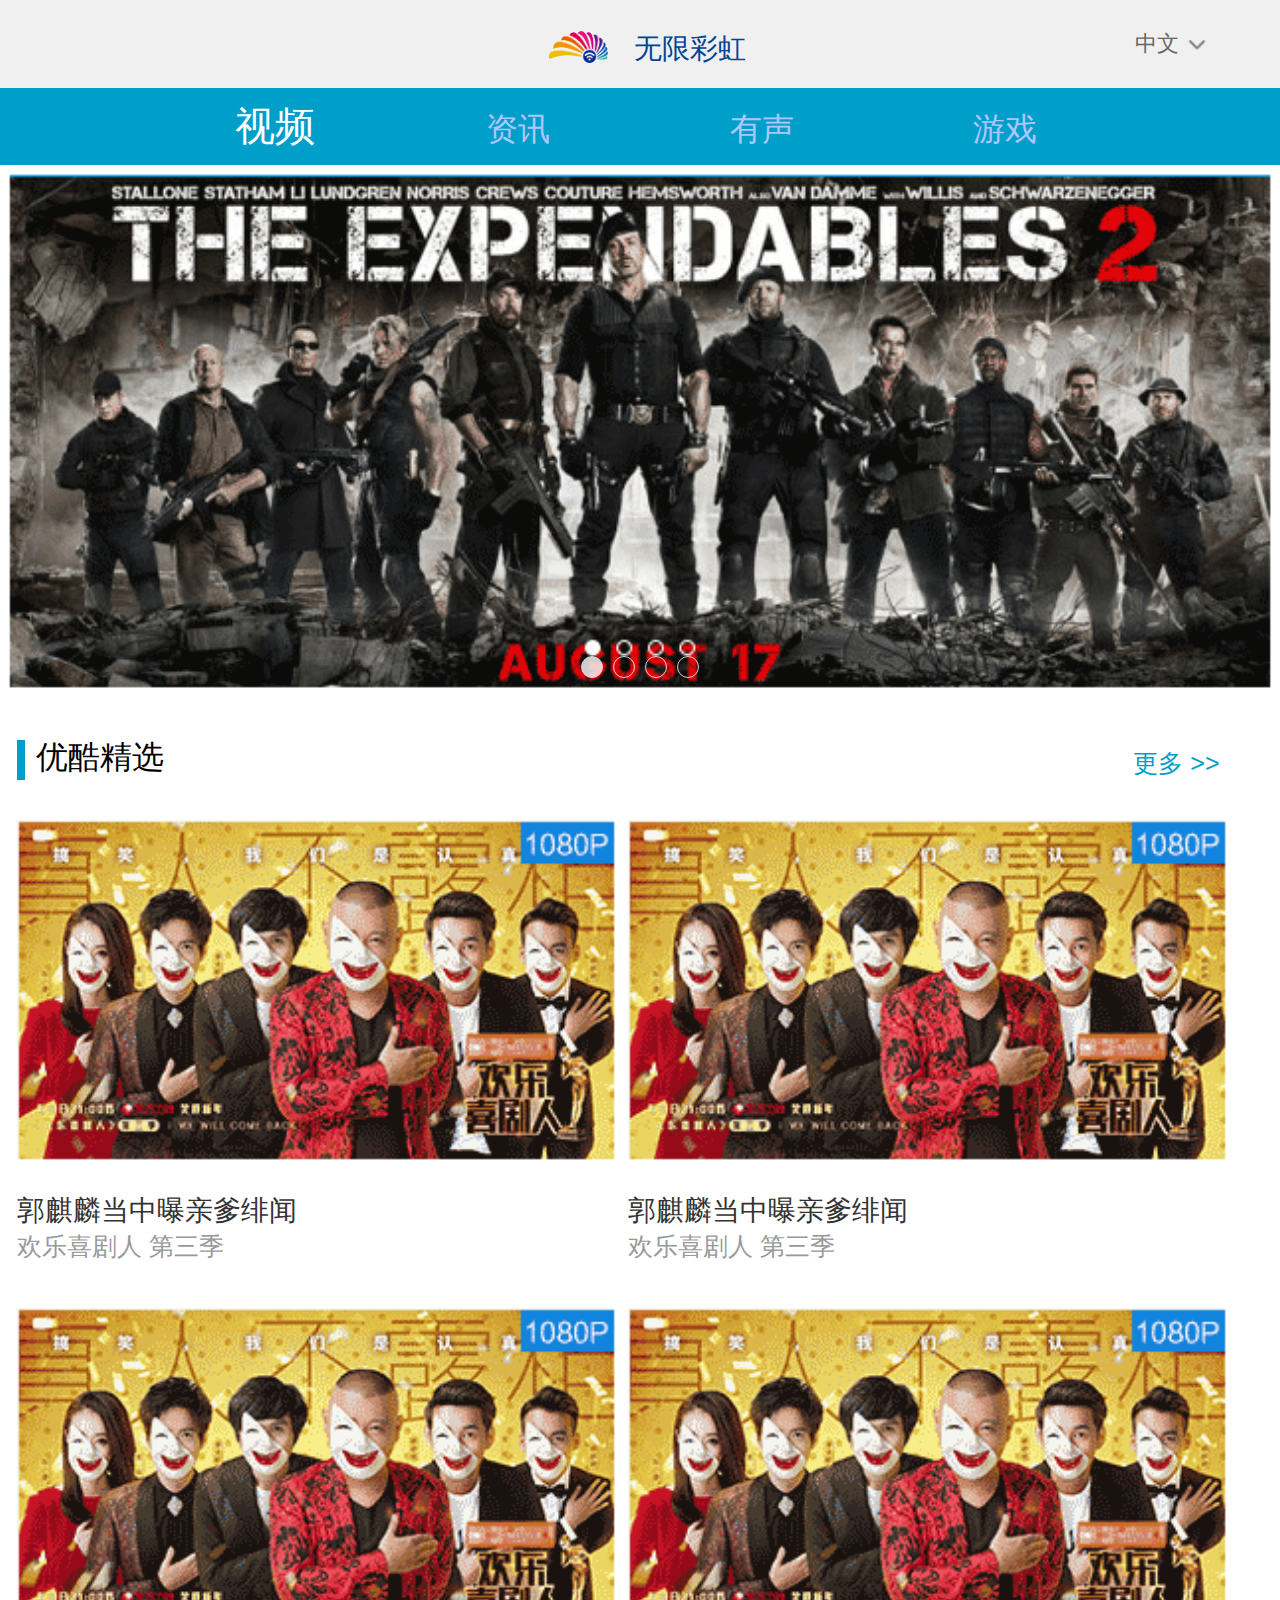
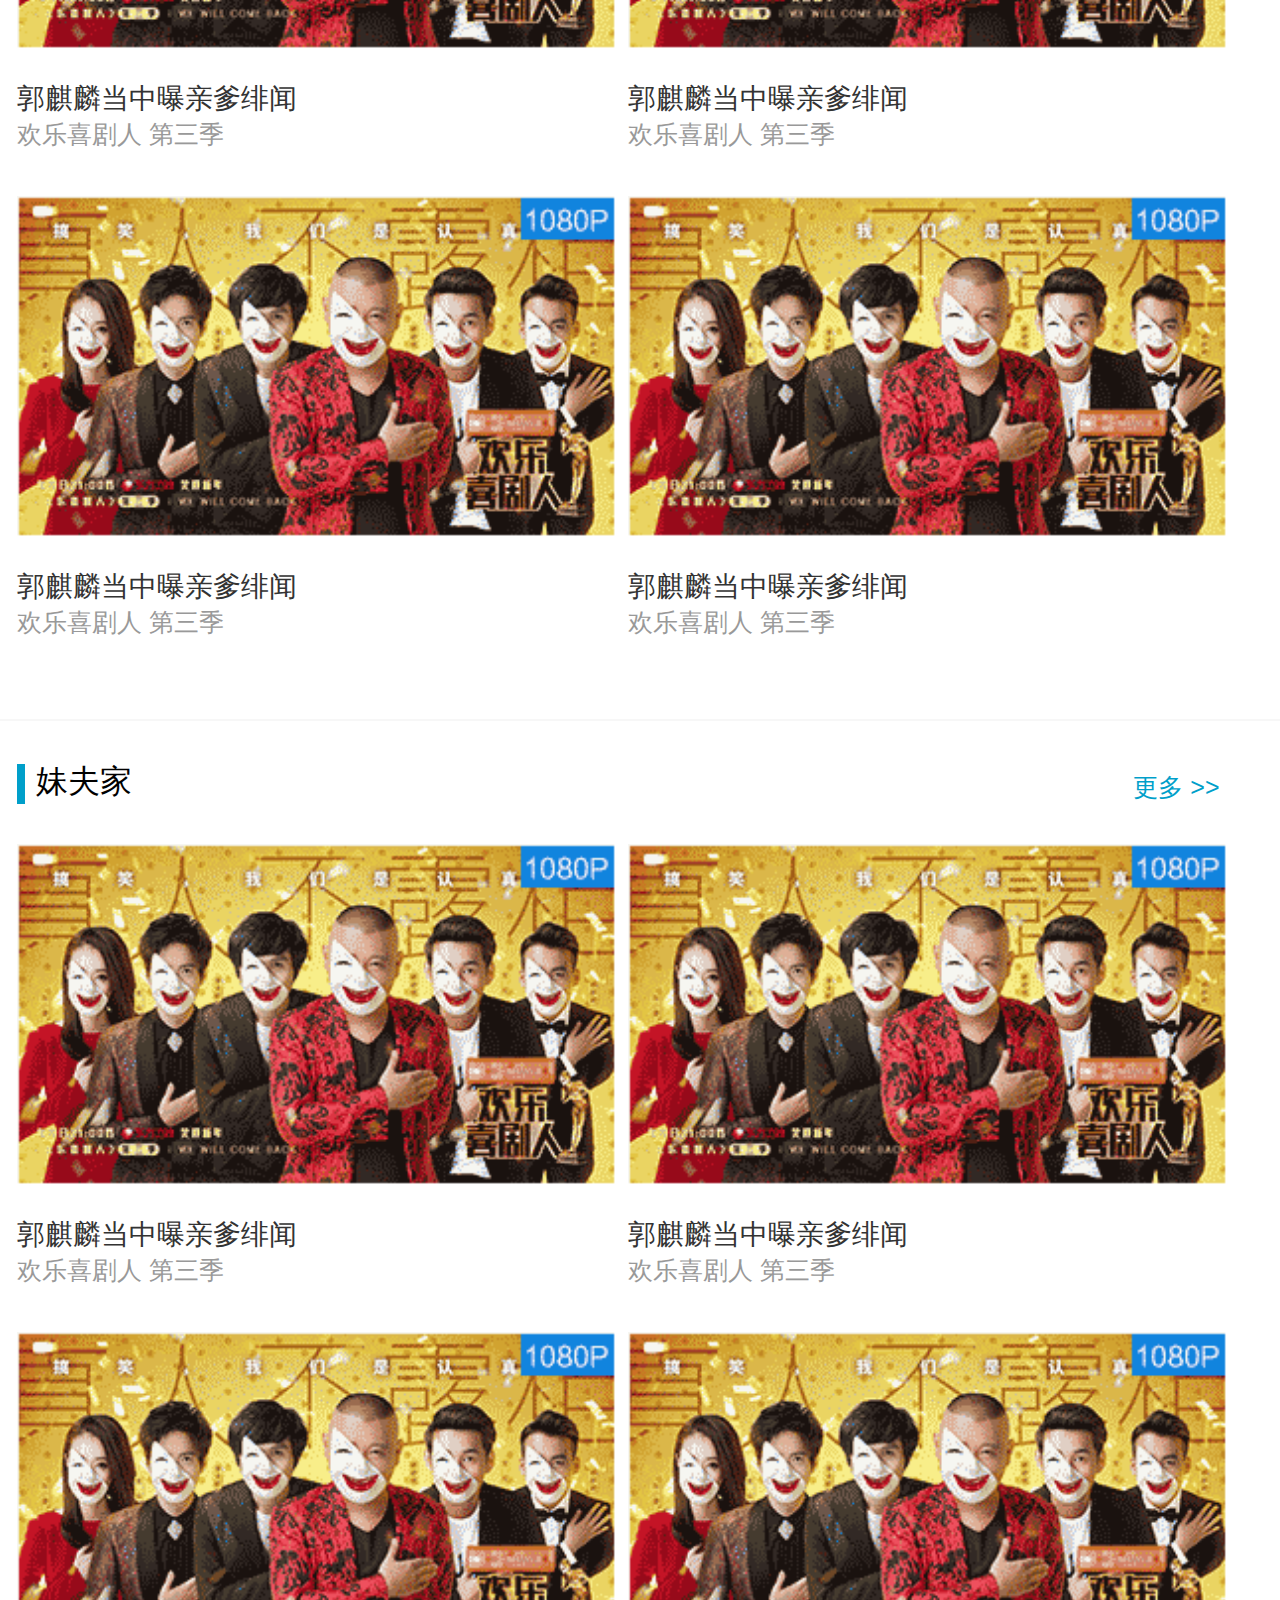
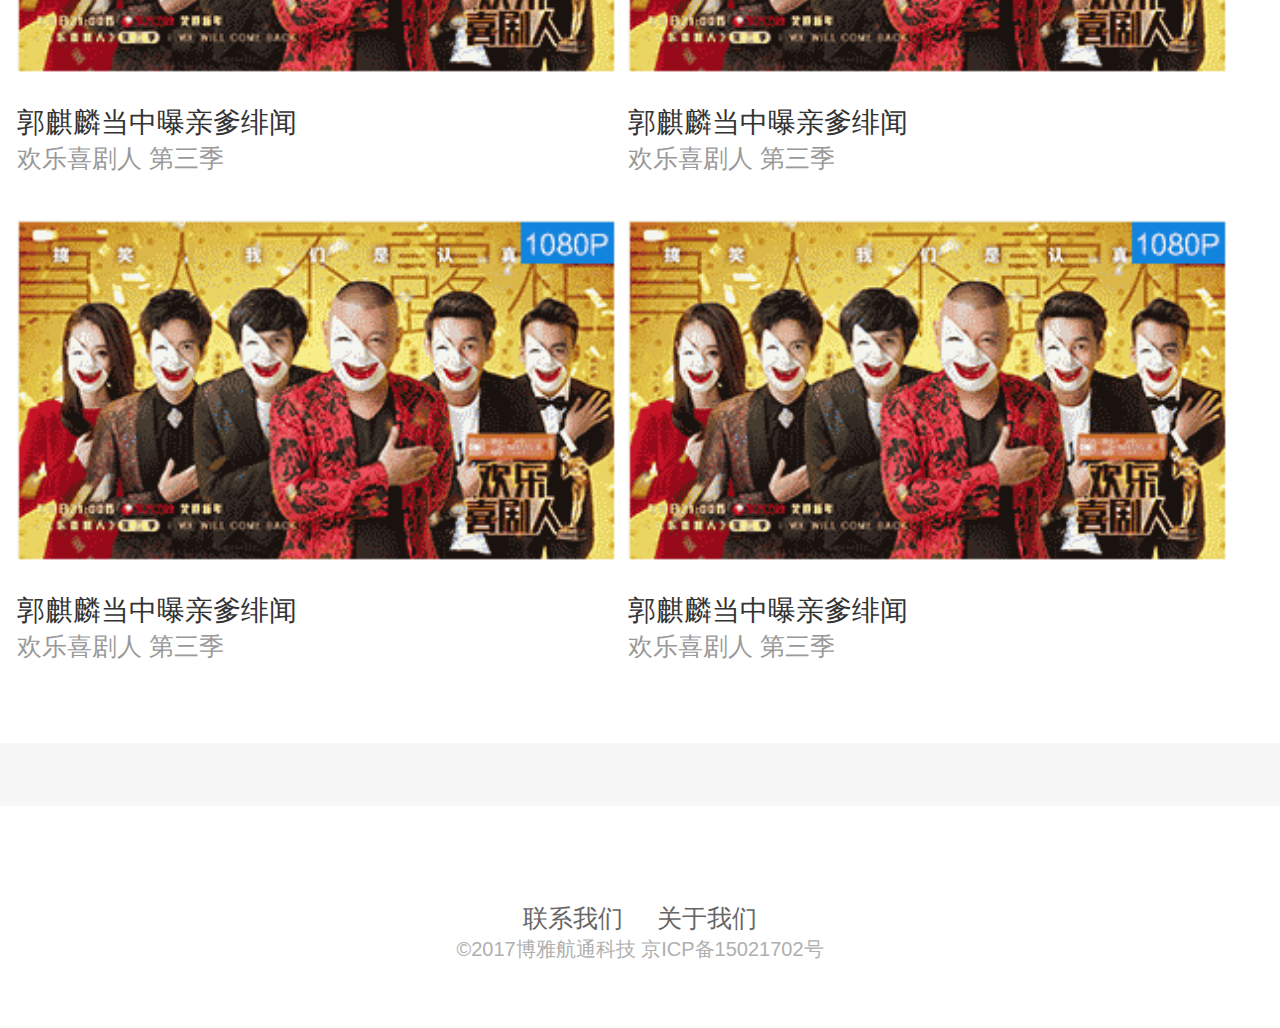
<file: index.html>
<!DOCTYPE html>
<html>
	<head>
		<meta charset="UTF-8">
		<title>index</title>
		<meta name="viewport" content="width=device-width,initial-scale=1,minimum-scale=1,maximum-scale=1,user-scalable=no" />
		<link rel="stylesheet" type="text/css" href="v2/css/vivewport.css"/>
		<link rel="stylesheet" type="text/css" href="v2/css/swiper.min.css"/>
		<link rel="stylesheet" type="text/css" href="v2/css/index.css"/>
	</head>
	<body>
		<div class="box" >
		<!--头部-->
		<header class="content_head" id="dot">
			<div class="mid">
				<img src="v2/img/biao.png" class="img1"/> 
				<span>无限彩虹</span>
			</div>			
			<span class="right">中文 <img src="v2/img/down.png"/></span>
			<!--显示框-->
			<div class="show-box">
				<div class="point"></div>
				<ul>
					<li class="langa">中文简体</li>
					<li class="spl-line"></li>
					<li class="langa">中文繁体</li>
					<li class="spl-line"></li>
					<li class="langa">한글</li>
					<li class="spl-line"></li>
					<li class="langa">English</li>				
				</ul>
			</div>
		</header>

		<!--导航栏 #dot -->
		<div class="dip" id="dip">
		<ul>
				<li class="lis">
						<a href="###" >视频</a>
					</li>
					<li class="lis">
						<a href="###">资讯</a>
					</li>
					<li class="lis">
						<a href="###">有声</a>
					</li>
					<li class="lis">
						<a href="###">游戏</a>
					</li>
					<!--<a href="#dot" class="ula" >
					<li class="lis">
						视频
					</li>
					</a>
					<a href="#dot" class="ula" >
					<li class="lis">
						资讯
					</li>
					</a>
					<a href="#dot" class="ula" >
					<li class="lis">
						有声
					</li>
					</a>
					<a href="#dot" class="ula" >
					<li class="lis">
						游戏
					</li>
					</a>-->
		<!--<li class="lis">
			<a href="index.html">视频</a>
		</li>
		<li class="lis">
			<a href="anews.html">资讯</a>
		</li>
		<li class="lis">
			<a href="music.html">有声</a>
		</li>
		<li class="lis">
			<a href="game.tml">游戏</a>
		</li>-->
		</ul>
		</div>
		
		<!--轮播图 Swiper-->
		<div class="scroll" >
    		<div class="swiper-container">
       		<div class="swiper-wrapper">
            <div class="swiper-slide"><img src="v2/img/lun.png"/></div>
            <div class="swiper-slide"><img src="v2/img/lun.png"/></div>
            <div class="swiper-slide"><img src="v2/img/lun.png"/></div>
            <div class="swiper-slide"><img src="v2/img/lun.png"/></div>
            <!--<div class="swiper-slide"></div>
            <div class="swiper-slide"></div>
            <div class="swiper-slide"></div>
            <div class="swiper-slide"></div>-->
        	</div>
        <!-- Add Pagination -->
        	<div class="swiper-pagination"></div>
        <!-- Add Arrows -->
        <!--<div class="swiper-button-next"></div>
        <div class="swiper-button-prev"></div>-->
    		</div>
    		</div>
				
		<!--中间部分-->
		
		<!--视频-->
		<nav  class="comment conone">
			
			<!--优酷精选-->
			<div class="void">
				<div class="title">
					<div class="shu"></div>
					<span>优酷精选</span>
					<a href="videos.html">更多 >></a>
				</div>
				<div class="voides">
					<ul>
						<li>
							<img src="v2/img/huan.png"/>
							<p>郭麒麟当中曝亲爹绯闻</p>
							<p>欢乐喜剧人&nbsp;第三季</p>
						</li>
						<li>
							<img src="v2/img/huan.png"/>
							<p>郭麒麟当中曝亲爹绯闻</p>
							<p>欢乐喜剧人&nbsp;第三季</p>
						</li>
						<li>
							<img src="v2/img/huan.png"/>
							<p>郭麒麟当中曝亲爹绯闻</p>
							<p>欢乐喜剧人&nbsp;第三季</p>
						</li>
						<li>
							<img src="v2/img/huan.png"/>
							<p>郭麒麟当中曝亲爹绯闻</p>
							<p>欢乐喜剧人&nbsp;第三季</p>
						</li>
						<li>
							<img src="v2/img/huan.png"/>
							<p>郭麒麟当中曝亲爹绯闻</p>
							<p>欢乐喜剧人&nbsp;第三季</p>
						</li>
						<li>
							<img src="v2/img/huan.png"/>
							<p>郭麒麟当中曝亲爹绯闻</p>
							<p>欢乐喜剧人&nbsp;第三季</p>
						</li>
					</ul>
				</div>
			</div>
			<!--中间分割线-->
			<div class="spl"></div>
			<!--妹夫家-->
			<div class="void">
				<div class="title">
					<div class="shu"></div>
					<span>妹夫家</span>
					<a href="###">更多 >></a>
				</div>
				<div class="voides">
					<ul>
						<li>
							<img src="v2/img/huan.png"/>
							<p>郭麒麟当中曝亲爹绯闻</p>
							<p>欢乐喜剧人&nbsp;第三季</p>
						</li>
						<li>
							<img src="v2/img/huan.png"/>
							<p>郭麒麟当中曝亲爹绯闻</p>
							<p>欢乐喜剧人&nbsp;第三季</p>
						</li>
						<li>
							<img src="v2/img/huan.png"/>
							<p>郭麒麟当中曝亲爹绯闻</p>
							<p>欢乐喜剧人&nbsp;第三季</p>
						</li>
						<li>
							<img src="v2/img/huan.png"/>
							<p>郭麒麟当中曝亲爹绯闻</p>
							<p>欢乐喜剧人&nbsp;第三季</p>
						</li>
						<li>
							<img src="v2/img/huan.png"/>
							<p>郭麒麟当中曝亲爹绯闻</p>
							<p>欢乐喜剧人&nbsp;第三季</p>
						</li>
						<li>
							<img src="v2/img/huan.png"/>
							<p>郭麒麟当中曝亲爹绯闻</p>
							<p>欢乐喜剧人&nbsp;第三季</p>
						</li>
					</ul>
				</div>
			</div>
			<!--底部分割框-->
			<div class="spli"></div>
		</nav>
		
		<!--资讯-->
		<nav  class="comment">
			<!--资讯头条-->
			<div class="void">
				<div class="title">
					<div class="shu"></div>
					<span>资讯头条</span>
				</div>
			</div>
			<!--新闻-->
			<div class="onews">
				<div>
					<img src="v2/img/news1.png"/>
				</div>
				<div>
					<p class="p1">国家主席习近平在阿斯塔纳会见俄罗斯总统普京</p>
					<p class="p2"><span>新华社</span></p>
				</div>
			</div>
			<div class="spl"></div>
			<div class="onews">
				<div>
					<img src="v2/img/news1.png"/>
				</div>
				<div>
					<p class="p1">国家主席习近平在阿斯塔纳会见俄罗斯总统普京</p>
					<p class="p2"><span>新华社</span></p>
				</div>
			</div>
			<div class="spl"></div>
			<!--新闻2-->
			<div class="tnews">
				<p class="p1">厉害!国家队主教练里皮的一番话治好了国足队员的心病</p>
				<div class="imgs">
					<img src="v2/img/news1.png"/>
					<img src="v2/img/news1.png"/>
					<img src="v2/img/news1.png"/>
				</div>
				<p class="p2"><span>今日头条</span></p>
			</div>
			<div class="spl"></div>
			<!--新闻-->
			<div class="onews">
				<div>
					<img src="v2/img/news1.png"/>
				</div>
				<div>
					<p class="p1">国家主席习近平在阿斯塔纳会见俄罗斯总统普京</p>
					<p class="p2"><span>新华社</span></p>
				</div>
			</div>
			<div class="spl"></div>
			<div class="onews">
				<div>
					<img src="v2/img/news1.png"/>
				</div>
				<div>
					<p class="p1">国家主席习近平在阿斯塔纳会见俄罗斯总统普京</p>
					<p class="p2"><span>新华社</span></p>
				</div>
			</div>
			<div class="spl"></div>
			<!--新闻2-->
			<div class="tnews">
				<p class="p1">厉害!国家队主教练里皮的一番话治好了国足队员的心病</p>
				<div class="imgs">
					<img src="v2/img/news1.png"/>
					<img src="v2/img/news1.png"/>
					<img src="v2/img/news1.png"/>
				</div>
				<p class="p2"><span>今日头条</span></p>
			</div>
			<div class="spl"></div>
			<!--下部分割-->
			<div class="split">没有更多资讯了</div>		
		</nav>
			
		<!--有声-->
		<nav  class="comment">
		<!--考拉精选-->
			<div class="void">
				<div class="title">
					<div class="shu"></div>
					<span>考拉精选</span>				
				</div>
				<div class="musics">
					<ul>
						<li>
							<img src="v2/img/music1.png"/>
							<p>想你的夜</p>
							<p>洛克船长</p>
						</li>
						<li>
							<img src="v2/img/music1.png"/>
							<p>想你的夜</p>
							<p>洛克船长</p>
						</li>
						<li>
							<img src="v2/img/music1.png"/>
							<p>想你的夜</p>
							<p>洛克船长</p>
						</li>
						<li>
							<img src="v2/img/music1.png"/>
							<p>想你的夜</p>
							<p>洛克船长</p>
						</li>
						<li>
							<img src="v2/img/music1.png"/>
							<p>想你的夜</p>
							<p>洛克船长</p>
						</li>
						<li>
							<img src="v2/img/music1.png"/>
							<p>想你的夜</p>
							<p>洛克船长</p>
						</li>
						<li>
							<img src="v2/img/music1.png"/>
							<p>想你的夜</p>
							<p>洛克船长</p>
						</li>
						<li>
							<img src="v2/img/music1.png"/>
							<p>想你的夜</p>
							<p>洛克船长</p>
						</li>
						<li>
							<img src="v2/img/music1.png"/>
							<p>想你的夜</p>
							<p>洛克船长</p>
						</li>
						<li>
							<img src="v2/img/music1.png"/>
							<p>想你的夜</p>
							<p>洛克船长</p>
						</li>
						<li>
							<img src="v2/img/music1.png"/>
							<p>想你的夜</p>
							<p>洛克船长</p>
						</li>
						<li>
							<img src="v2/img/music1.png"/>
							<p>想你的夜</p>
							<p>洛克船长</p>
						</li>
					</ul>
				</div>
			</div>
			
			<img src="v2/img/music.png" class="fimg"/>	
			
		</nav>
		
		<!--游戏-->
		<nav  class="comment">
		
		<!--游戏-->
			<div class="void">
				<div class="title">
					<div class="shu"></div>
					<span>休闲游戏</span>
					
				</div>
				<div class="pgames">
					<ul>
						<li>
							<img src="v2/img/game1.png"/>
							<p>黑暗森林</p>							
						</li>
						<li>
							<img src="v2/img/game1.png"/>
							<p>黑暗森林</p>							
						</li>
						<li>
							<img src="v2/img/game1.png"/>
							<p>黑暗森林</p>							
						</li>
						<li>
							<img src="v2/img/game1.png"/>
							<p>黑暗森林</p>							
						</li>
						<li>
							<img src="v2/img/game1.png"/>
							<p>黑暗森林</p>							
						</li>
						<li>
							<img src="v2/img/game1.png"/>
							<p>黑暗森林</p>							
						</li>
						<li>
							<img src="v2/img/game1.png"/>
							<p>黑暗森林</p>							
						</li>
						<li>
							<img src="v2/img/game1.png"/>
							<p>黑暗森林</p>							
						</li>
					</ul>
				</div>
			</div>
			
			<div class="spl"></div>
			<!--益智游戏-->
			<div class="void">
				<div class="title">
					<div class="shu"></div>
					<span>益智游戏</span>		
				</div>
				<div class="pgames">
					<ul>
						<li>
							<img src="v2/img/game2.png"/>
							<p>色块消消</p>							
						</li>
						<li>
							<img src="v2/img/game2.png"/>
							<p>色块消消</p>							
						</li>
						<li>
							<img src="v2/img/game2.png"/>
							<p>色块消消</p>							
						</li>
						<li>
							<img src="v2/img/game2.png"/>
							<p>色块消消</p>							
						</li>
						<li>
							<img src="v2/img/game2.png"/>
							<p>色块消消</p>							
						</li>
						<li>
							<img src="v2/img/game2.png"/>
							<p>色块消消</p>							
						</li>
						<li>
							<img src="v2/img/game2.png"/>
							<p>色块消消</p>							
						</li>
						<li>
							<img src="v2/img/game2.png"/>
							<p>色块消消</p>							
						</li>
						
					</ul>
				</div>
			</div>	
			
			<div class="spli"></div>
			
		</nav>
		
	
		<footer class="footers">
			
			<span>联系我们</span>&nbsp;&nbsp;
			<span>关于我们</span>
			<p>©2017博雅航通科技&nbsp;京ICP备15021702号</p>	
						
		</footer>
		</div>
		<!--<script type="text/javascript" src="js/browser.js"></script>-->
		<script type="text/javascript" src="v2/js/zepto.min.js"></script>
		<script type="text/javascript" src="v2/js/swiper.min.js"></script>
		<script type="text/javascript" src="v2/js/index.js"></script>
	</body>
</html>
</file>
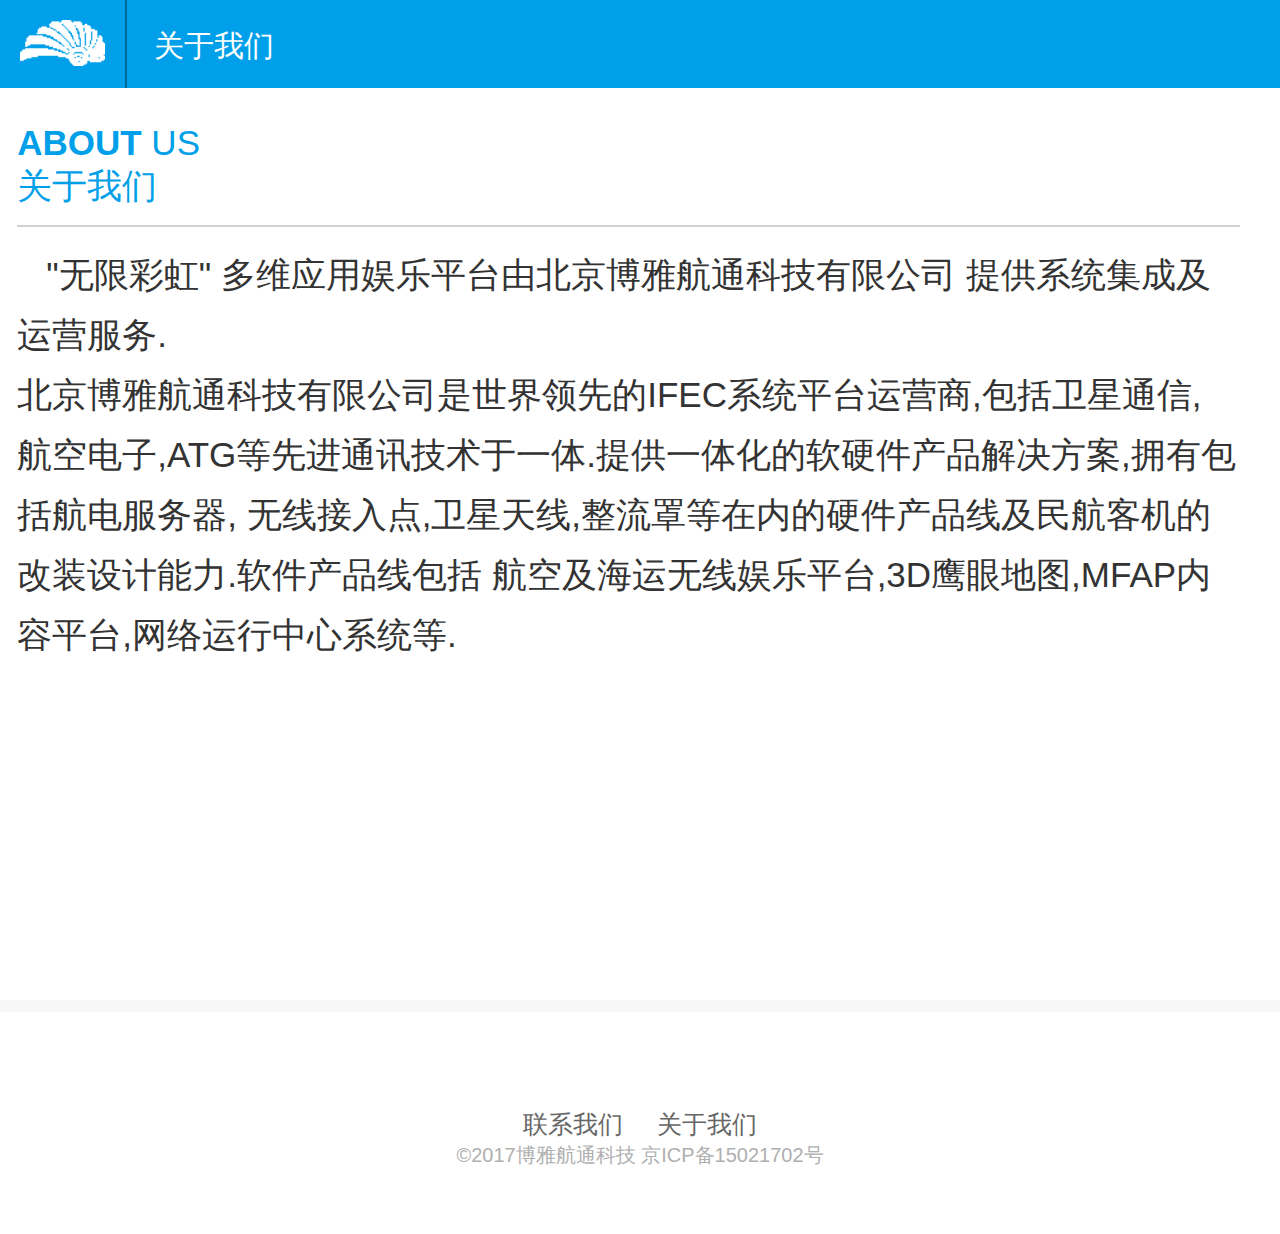
<file: about.html>
<!DOCTYPE html>
<html>
	<head>
		<meta charset="UTF-8">
		<title>About US</title>
		<meta name="viewport" content="width=device-width,initial-scale=1,minimum-scale=1,maximum-scale=1,user-scalable=no" />
		<link rel="stylesheet" type="text/css" href="v2/css/vivewport.css"/>
		<link rel="stylesheet" type="text/css" href="v2/css/about.css"/>
	</head>
	<body>
		<div class="boxmin">
		<!--头部导航-->
		<header>
			<div class="leftImg">
				<img src="v2/img/biao2.png"/>
			</div>
			<div class="aboutu">关于我们</div>
		</header>
		<!--中间部分-->
		<nav>
			<div class="uptxt">
				<p><b>ABOUT</b> US</p>
				<p>关于我们</p>
			</div>
			<p class="text">
				&nbsp;&nbsp;&nbsp;"无限彩虹" 多维应用娱乐平台由北京博雅航通科技有限公司
				提供系统集成及运营服务. <br>
				北京博雅航通科技有限公司是世界领先的IFEC系统平台运营商,包括卫星通信,
				航空电子,ATG等先进通讯技术于一体.提供一体化的软硬件产品解决方案,拥有包括航电服务器,
				无线接入点,卫星天线,整流罩等在内的硬件产品线及民航客机的改装设计能力.软件产品线包括
				航空及海运无线娱乐平台,3D鹰眼地图,MFAP内容平台,网络运行中心系统等.
			</p>
		</nav>
		<!--底部-->
		<div class="split"></div>
		<footer>
			
			<span>联系我们</span>&nbsp;&nbsp;
			<span>关于我们</span>
			<p>©2017博雅航通科技&nbsp;京ICP备15021702号</p>	
						
		</footer>
		</div>
		<script type="text/javascript" src="v2/js/zepto.min.js"></script>
		<script type="text/javascript" src="v2/js/comlink.js"></script>
		<script type="text/javascript">
			//判断是否为浏览器打开
if(navigator.userAgent.indexOf("Windows")>-1){
	console.log(111111);
	$("body").css("width","100%");
	$("html").css("font-size","25px");
	$(".boxmin").css("width","500px");
	$(".boxmin").css("margin","auto");
	$(".boxmin").css("left","0");
	$(".boxmin").css("right","0");	
	$("header").css("width","500px");
}
		</script>
	</body>
</html>
</file>
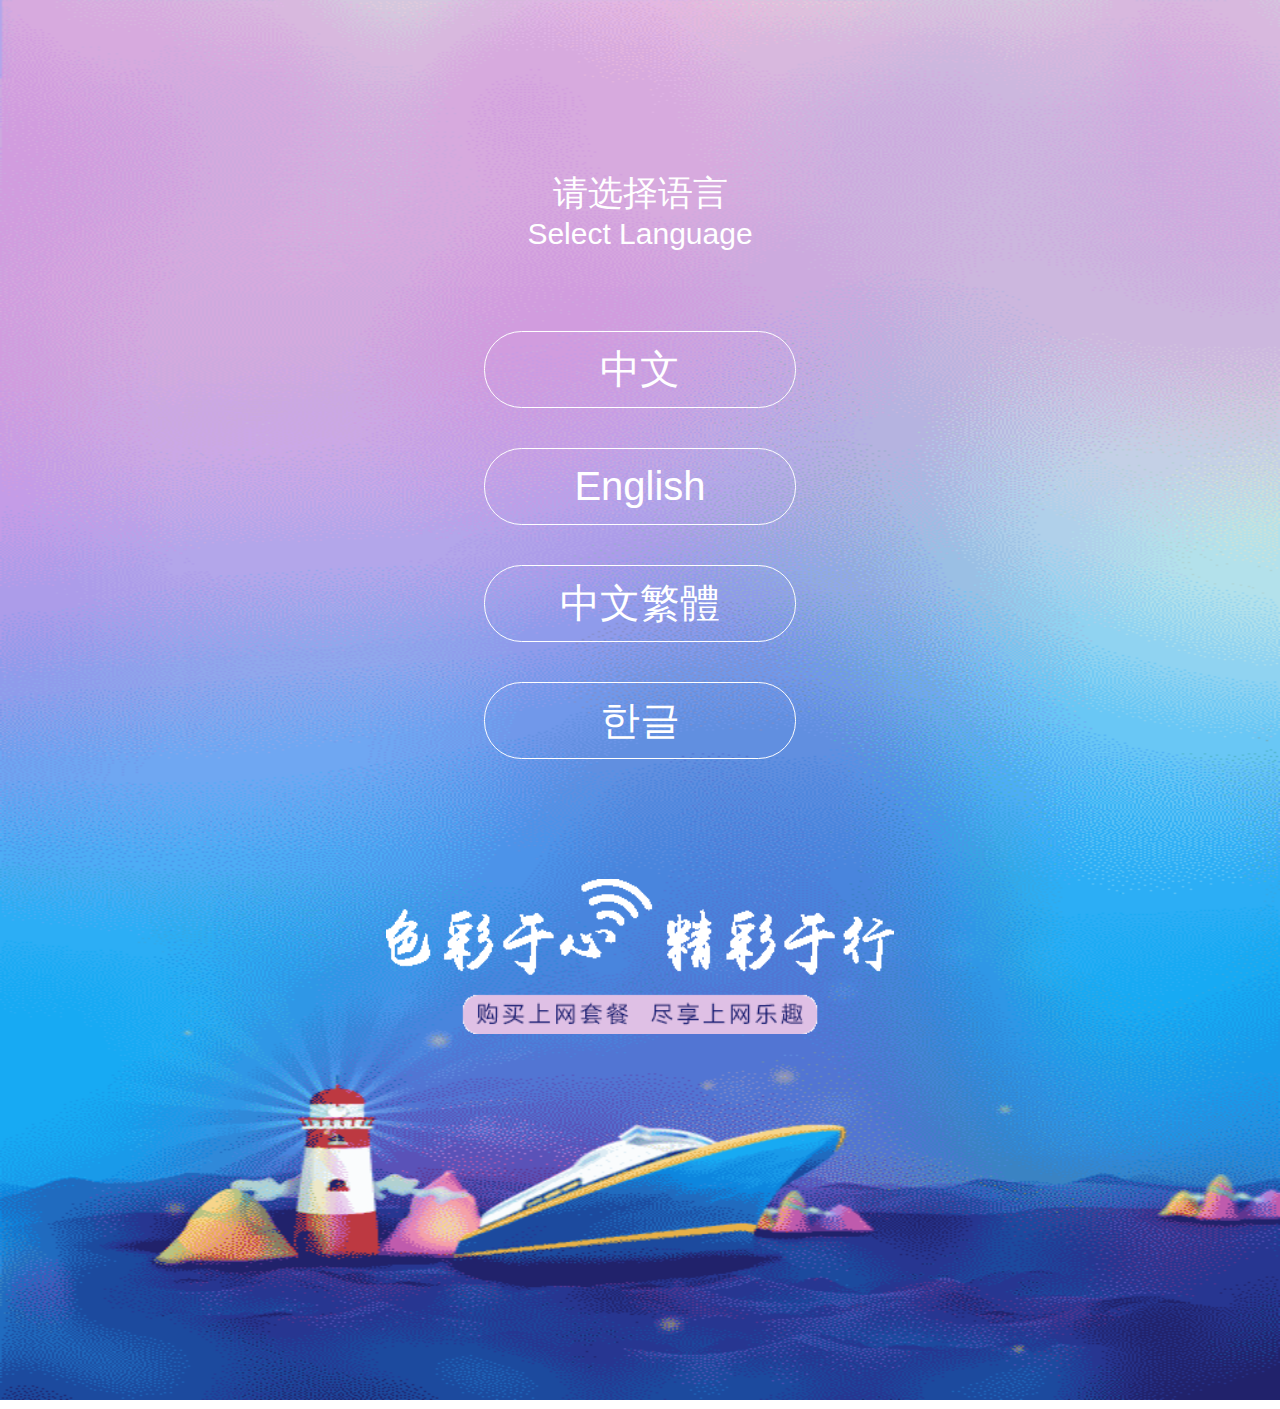
<file: bg.html>
<!DOCTYPE html>
<html>
	<head>
		<meta charset="UTF-8">
		<title>bg</title>
		<meta name="viewport" content="width=device-width,initial-scale=1,minimum-scale=1,maximum-scale=1,user-scalable=no" />
		<link rel="stylesheet" type="text/css" href="v2/css/vivewport.css"/>	
		<link rel="stylesheet" type="text/css" href="v2/css/bg.css"/>	
	</head>
	<body>
		<div class="boxmin">
		<div class="all">
			<img class="bg1" src="v2/img/bg.png"/>
			<div class="content">
			<p>请选择语言</p>
			<p>Select Language</p>			
			<ul>
				<li class="li">中文</li>
				<li class="li">English</li>
				<li class="li">中文繁體</li>
				<li class="li">한글</li>
			</ul>
			<a href="###"><img src="v2/img/tet.png"/></a>			
			</div>		
		</div>	
		</div>
		<script type="text/javascript" src="v2/js/zepto.min.js"></script>
		<script type="text/javascript" src="v2/js/bg.js"></script>
		
	</body>
</html>
</file>
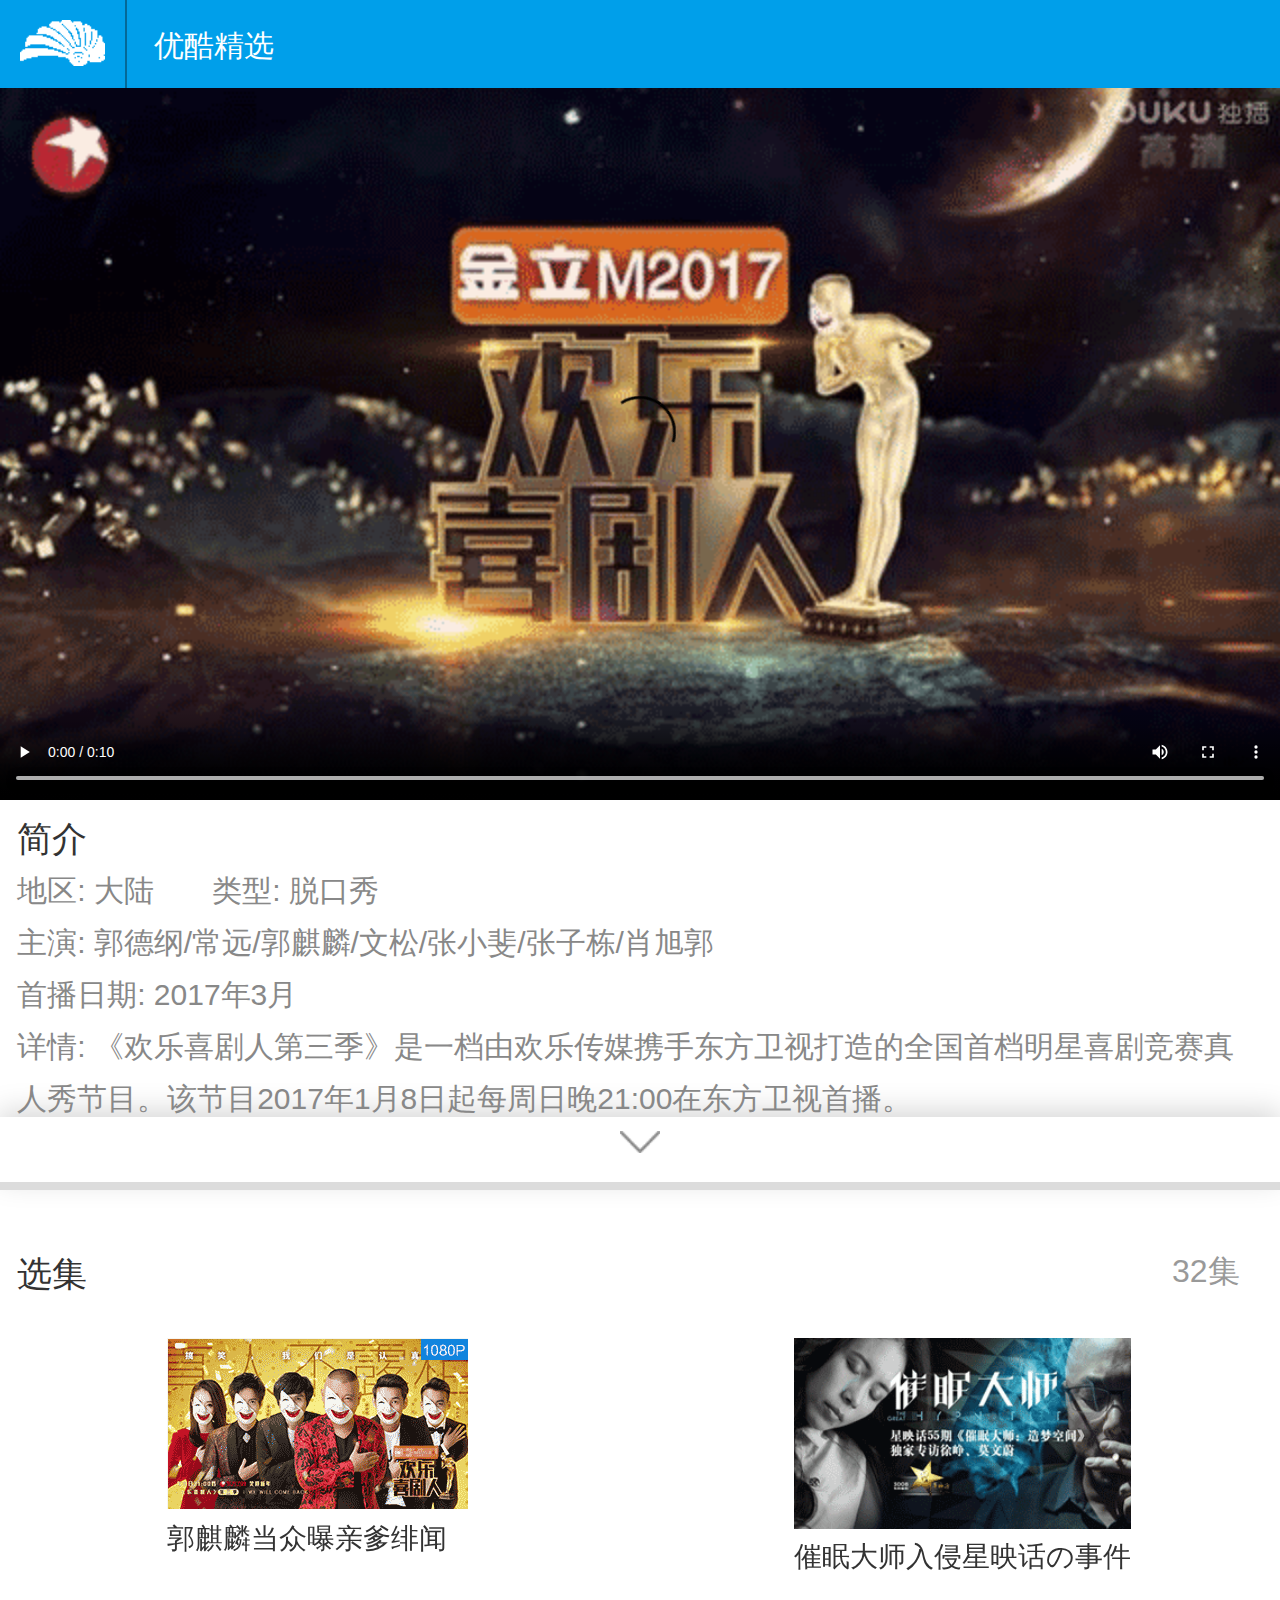
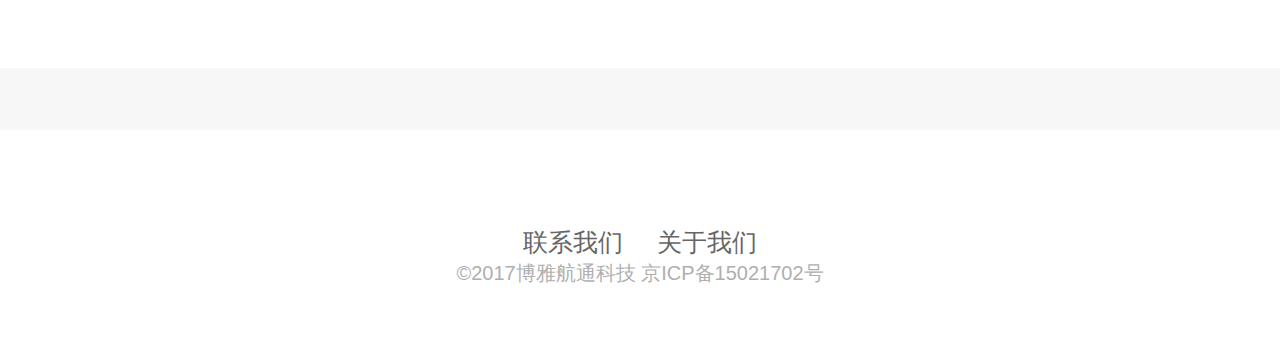
<file: cvideo.html>
<!DOCTYPE html>
<html>
	<head>
		<meta charset="UTF-8">
		<title>cvideo</title>
		<meta name="viewport" content="width=device-width,initial-scale=1,minimum-scale=1,maximum-scale=1,user-scalable=no" />
		<link rel="stylesheet" type="text/css" href="v2/css/vivewport.css"/>
		<link rel="stylesheet" type="text/css" href="v2/css/swiper.min.css"/>
		<link rel="stylesheet" type="text/css" href="v2/css/cvideo.css"/>
	</head>
	<body>
		<div class="boxmin">
		<!--头部导航-->
		<header>
			<div class="leftImg">
				<img src="v2/img/biao2.png"/>
			</div>
			<div class="aboutu">优酷精选</div>
		</header>
		<!--中间部分-->
		<nav>	
			<!--视频-->
			<div class="outCont">
				<div class="content">
					 <video src="v2/img/movie.mp4" poster="v2/img/cvideo1.png" controls></video>
					<!--<img src="img/cvideo1.png"/>-->
				</div>
			</div>	
			<!--简介文字-->
			<div class="txts">
				<p>简介</p>
				<p>地区:&nbsp;<span>大陆</span>
					&nbsp;&nbsp;&nbsp;&nbsp;&nbsp;
				     类型:&nbsp;<span>脱口秀</span>
				</p>
				<p>主演:&nbsp;<span>郭德纲/常远/郭麒麟/文松/张小斐/张子栋/肖旭郭</span></p>
				<p>首播日期:&nbsp;<span>2017年3月</span></p>
				<p>详情:&nbsp;<span>《欢乐喜剧人第三季》是一档由欢乐传媒携手东方卫视打造的全国首档明星喜剧竞赛真人秀节目。该节目2017年1月8日起每周日晚21:00在东方卫视首播。</span></p>
				<!--加载按钮-->
				
			</div>
			<div class="load">
					<img src="v2/img/cvdeio3.png"/>
			</div>
			<!--分隔线-->
			<div class="spl"></div>
			<!--选集部分-->
			<div class="cvideos">
				<span>选集</span>
				<span>32集</span>
			</div>
			<!--选集轮播 swiper-->
			 <!-- Swiper -->
    <div class="swiper-container">
        <div class="swiper-wrapper">
            <div class="swiper-slide">
            	<div class="conimg">
            	<img src="v2/img/huan.png"/>
            	<p class="ppt">郭麒麟当众曝亲爹绯闻</p>
            	</div>          	
            </div>
            <div class="swiper-slide">
            	<div class="conimg">
            	<img src="v2/img/cvdieo4.png"/>
            	<p class="ppt">催眠大师入侵星映话の事件</p>
            	</div>            	
            </div>
             <div class="swiper-slide">
            	<div class="conimg">
            	<img src="v2/img/huan.png"/>
            	<p class="ppt">郭麒麟当众曝亲爹绯闻</p>
            	</div>          	
            </div>
            <div class="swiper-slide">
            	<div class="conimg">
            	<img src="v2/img/cvdieo4.png"/>
            	<p class="ppt">催眠大师入侵星映话の事件</p>
            	</div>            	
            </div>
        </div>
        <!-- Add Pagination -->
        <!--<div class="swiper-pagination"></div>-->
    </div>
		</nav>
		
		<!--底部-->
		<div class="spli"></div>
		<footer>
			
			<span>联系我们</span>&nbsp;&nbsp;
			<span>关于我们</span>
			<p>©2017博雅航通科技&nbsp;京ICP备15021702号</p>	
						
		</footer>
		</div>
		<script type="text/javascript" src="v2/js/comlink.js"></script>
		<script type="text/javascript" src="v2/js/swiper.min.js"></script>
		<script type="text/javascript" src="v2/js/swiper.animate1.0.2.min.js"></script>
		<script type="text/javascript" src="v2/js/cvideo.js"></script>
		<script type="text/javascript" src="v2/js/zepto.min.js"></script>
		<script type="text/javascript" src="v2/js/cvideos.js"></script>
	</body>
</html>
</file>
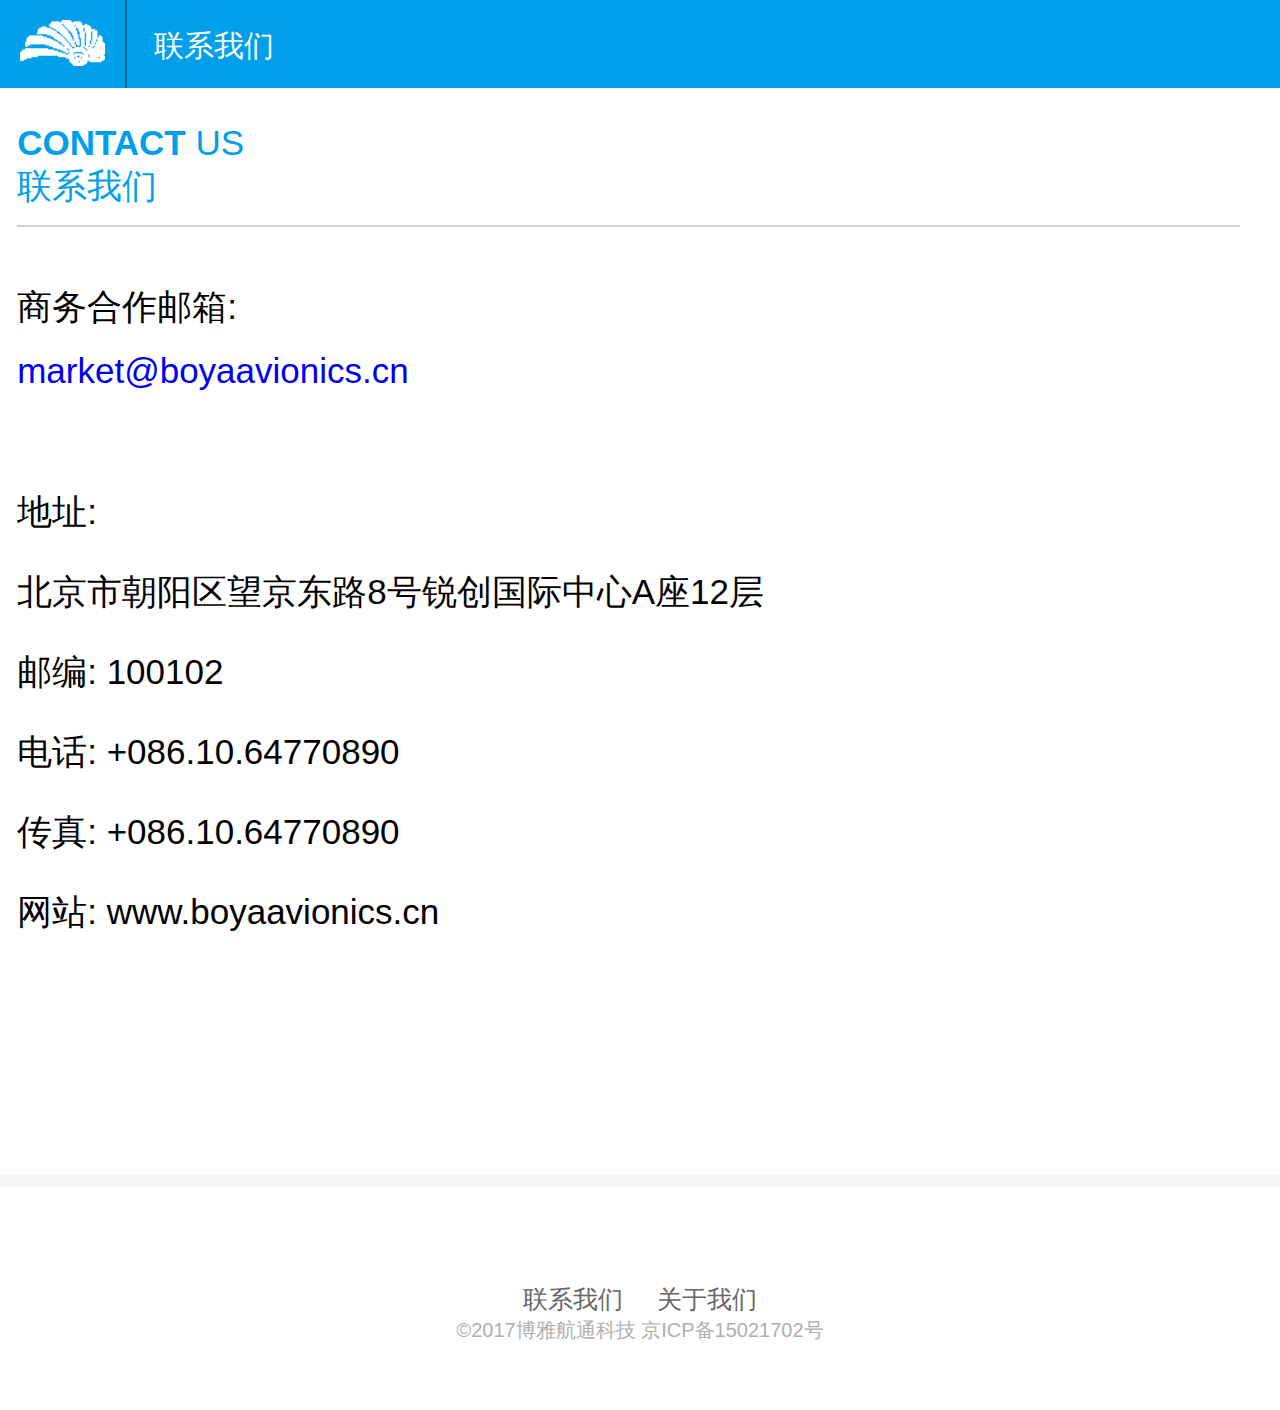
<file: link.html>
<!DOCTYPE html>
<html>
	<head>
		<meta charset="UTF-8">
		<title>Link</title>
		<meta name="viewport" content="width=device-width,initial-scale=1,minimum-scale=1,maximum-scale=1,user-scalable=no" />
		<link rel="stylesheet" type="text/css" href="v2/css/vivewport.css"/>
		<link rel="stylesheet" type="text/css" href="v2/css/link.css"/>
	</head>
	<body>
		<div class="boxmin">
		<!--头部导航-->
		<header>
			<div class="leftImg">
				<img src="v2/img/biao2.png"/>
			</div>
			<div class="aboutu">联系我们</div>
		</header>
		<!--中间部分-->
		<nav>
			<div class="uptxt">
				<p><b>CONTACT</b> US</p>
				<p>联系我们</p>
			</div>
			<div class="conlink">
				<p>商务合作邮箱:</p>
				<a href="###">market@boyaavionics.cn</a>
				<p>地址:</p>
				<p>北京市朝阳区望京东路8号锐创国际中心A座12层</p>
				<p>邮编: 100102</p>
				<p>电话: +086.10.64770890</p>
				<p>传真: +086.10.64770890</p>
				<p>网站: www.boyaavionics.cn</p>
			</div>
		</nav>
		<!--底部-->
		<div class="split"></div>
		<footer>
			
			<span>联系我们</span>&nbsp;&nbsp;
			<span>关于我们</span>
			<p>©2017博雅航通科技&nbsp;京ICP备15021702号</p>	
						
		</footer>
		</div>
		<script type="text/javascript" src="v2/js/zepto.min.js"></script>
		<script type="text/javascript" src="v2/js/comlink.js"></script>
		<script type="text/javascript">
			//判断是否为浏览器打开
if(navigator.userAgent.indexOf("Windows")>-1){
	console.log(111111);
	$("body").css("width","100%");
	$("html").css("font-size","25px");
	$(".boxmin").css("width","500px");
	$(".boxmin").css("margin","auto");
	$(".boxmin").css("left","0");
	$(".boxmin").css("right","0");	
	$("header").css("width","500px");
}
		</script>
	</body>
</html>
</file>
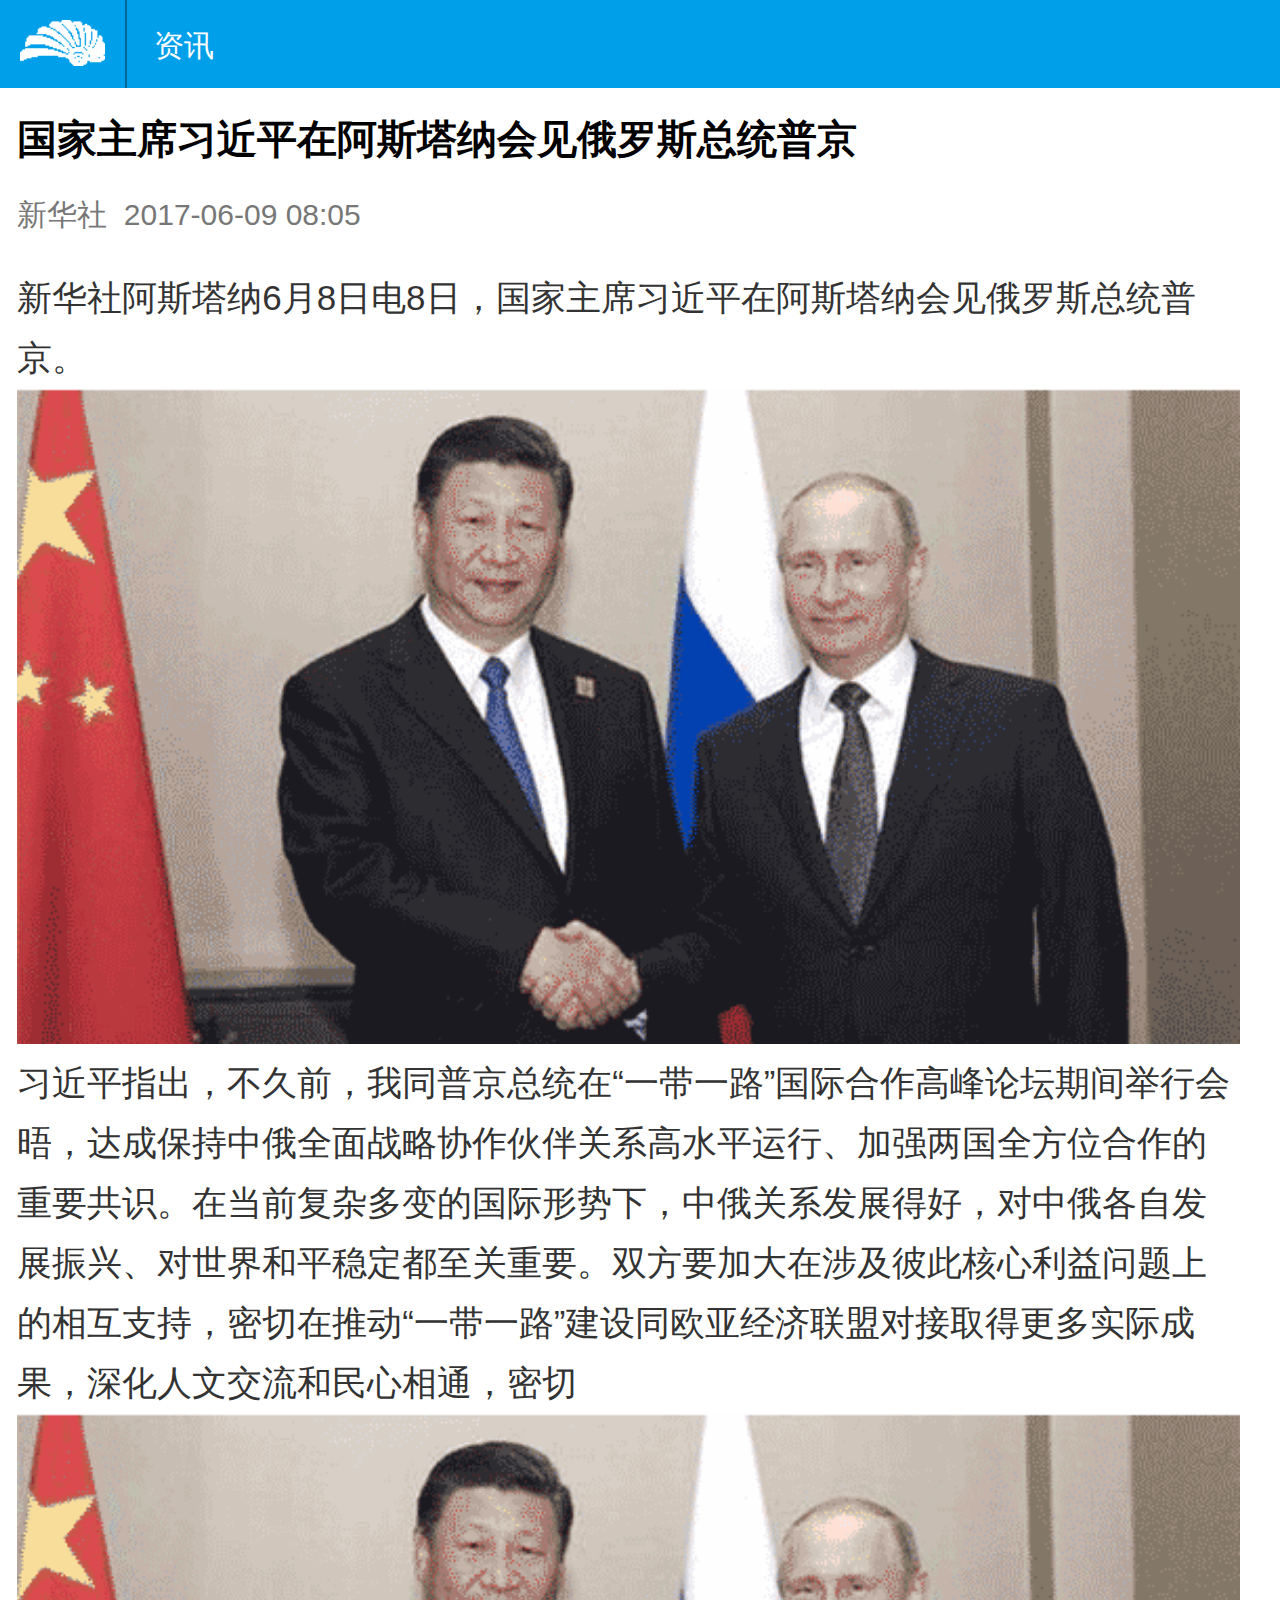
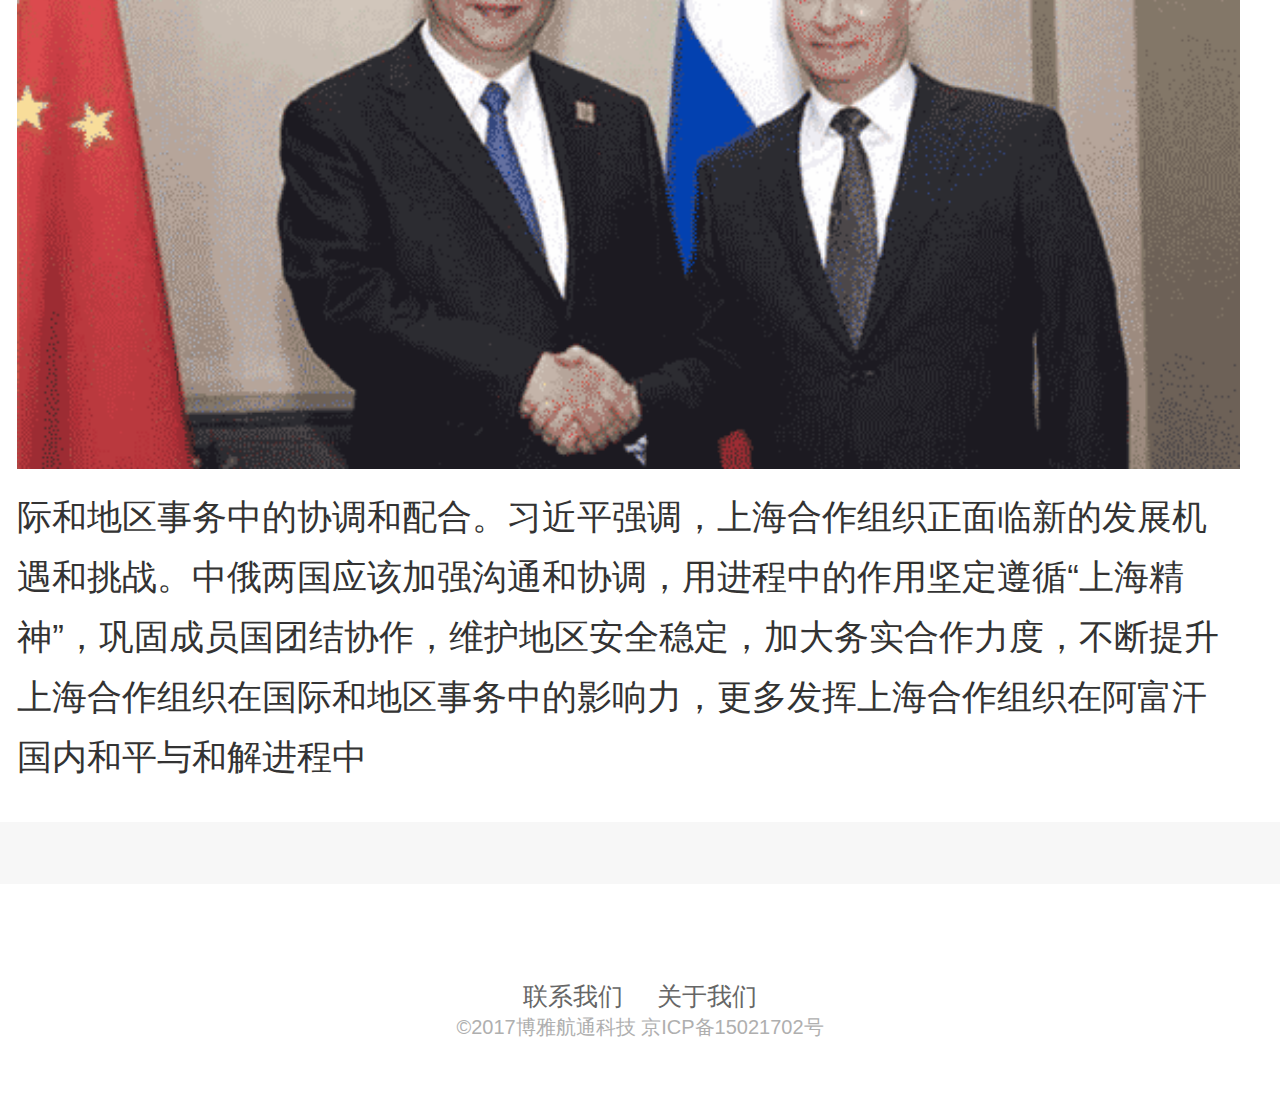
<file: news.html>
<!DOCTYPE html>
<html>
	<head>
		<meta charset="UTF-8">
		<title>news</title>
		<meta name="viewport" content="width=device-width,initial-scale=1,minimum-scale=1,maximum-scale=1,user-scalable=no" />
		<link rel="stylesheet" type="text/css" href="v2/css/vivewport.css"/>
		<link rel="stylesheet" type="text/css" href="v2/css/news.css"/>
	</head>
	<body>
		<div class="boxmin">
		<!--头部导航-->
		<header>
			<div class="leftImg">
				<img src="v2/img/biao2.png"/>
			</div>
			<div class="aboutu">资讯</div>
		</header>
		<!--中间部分-->
		<nav >		
			<!--资讯详情-->
			<div class="void">
				<div class="voides">
					<p><b>国家主席习近平在阿斯塔纳会见俄罗斯总统普京</b></p>
					<p>新华社&nbsp;&nbsp;<span>2017-06-09 08:05</span></p>
					<p>新华社阿斯塔纳6月8日电8日，国家主席习近平在阿斯塔纳会见俄罗斯总统普京。</p>
         		    <img src="v2/img/news1.png" class="himg"/>
                    <p>
习近平指出，不久前，我同普京总统在“一带一路”国际合作高峰论坛期间举行会晤，达成保持中俄全面战略协作伙伴关系高水平运行、加强两国全方位合作的重要共识。在当前复杂多变的国际形势下，中俄关系发展得好，对中俄各自发展振兴、对世界和平稳定都至关重要。双方要加大在涉及彼此核心利益问题上的相互支持，密切在推动“一带一路”建设同欧亚经济联盟对接取得更多实际成果，深化人文交流和民心相通，密切
                   <img src="v2/img/news1.png"/>
际和地区事务中的协调和配合。习近平强调，上海合作组织正面临新的发展机遇和挑战。中俄两国应该加强沟通和协调，用进程中的作用坚定遵循“上海精神”，巩固成员国团结协作，维护地区安全稳定，加大务实合作力度，不断提升上海合作组织在国际和地区事务中的影响力，更多发挥上海合作组织在阿富汗国内和平与和解进程中
					</p>
				</div>
			</div>
			
												
		</nav>
		
		<!--底部-->
		<div class="spli"></div>
		<footer>
			
			<span>联系我们</span>&nbsp;&nbsp;
			<span>关于我们</span>
			<p>©2017博雅航通科技&nbsp;京ICP备15021702号</p>	
						
		</footer>
		</div>
		<script type="text/javascript" src="v2/js/zepto.min.js"></script>
		<script type="text/javascript" src="v2/js/comlink.js"></script>
		<script type="text/javascript" src="v2/js/news.js"></script>
	</body>
</html>
</file>
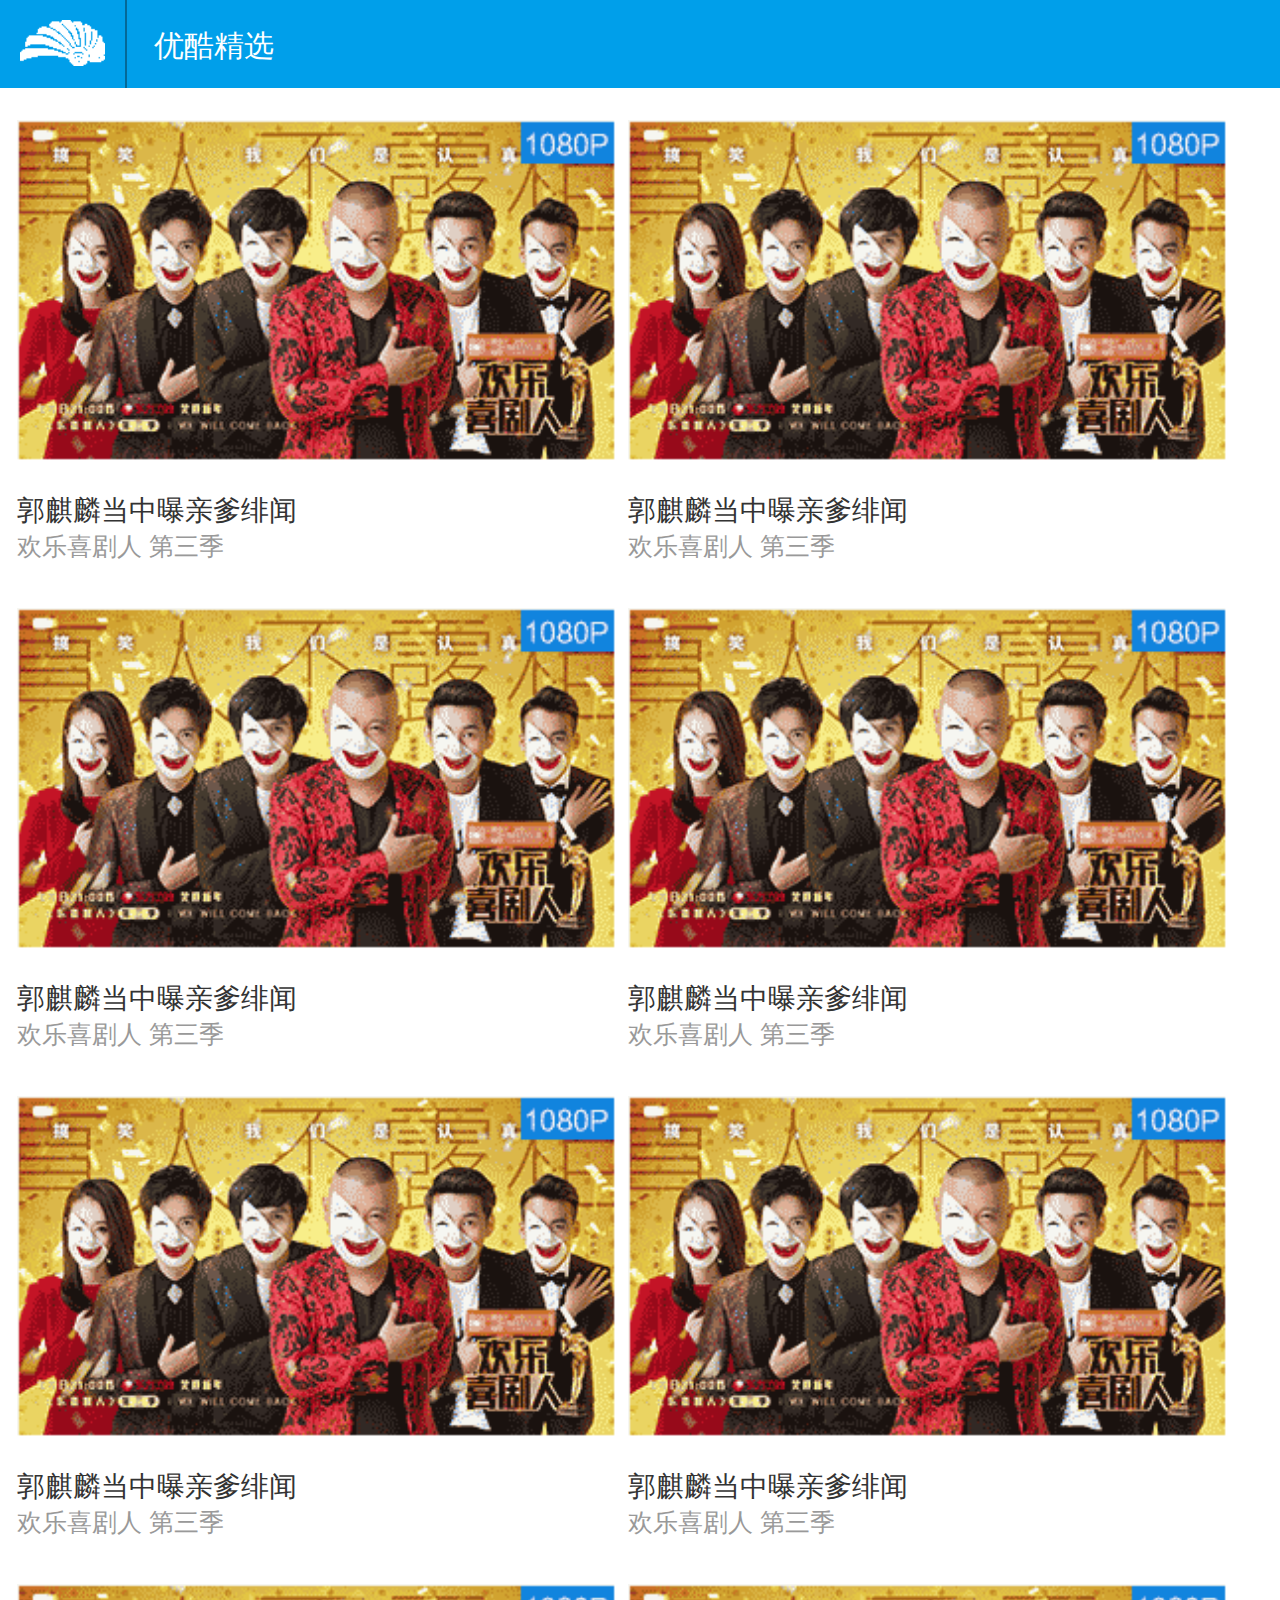
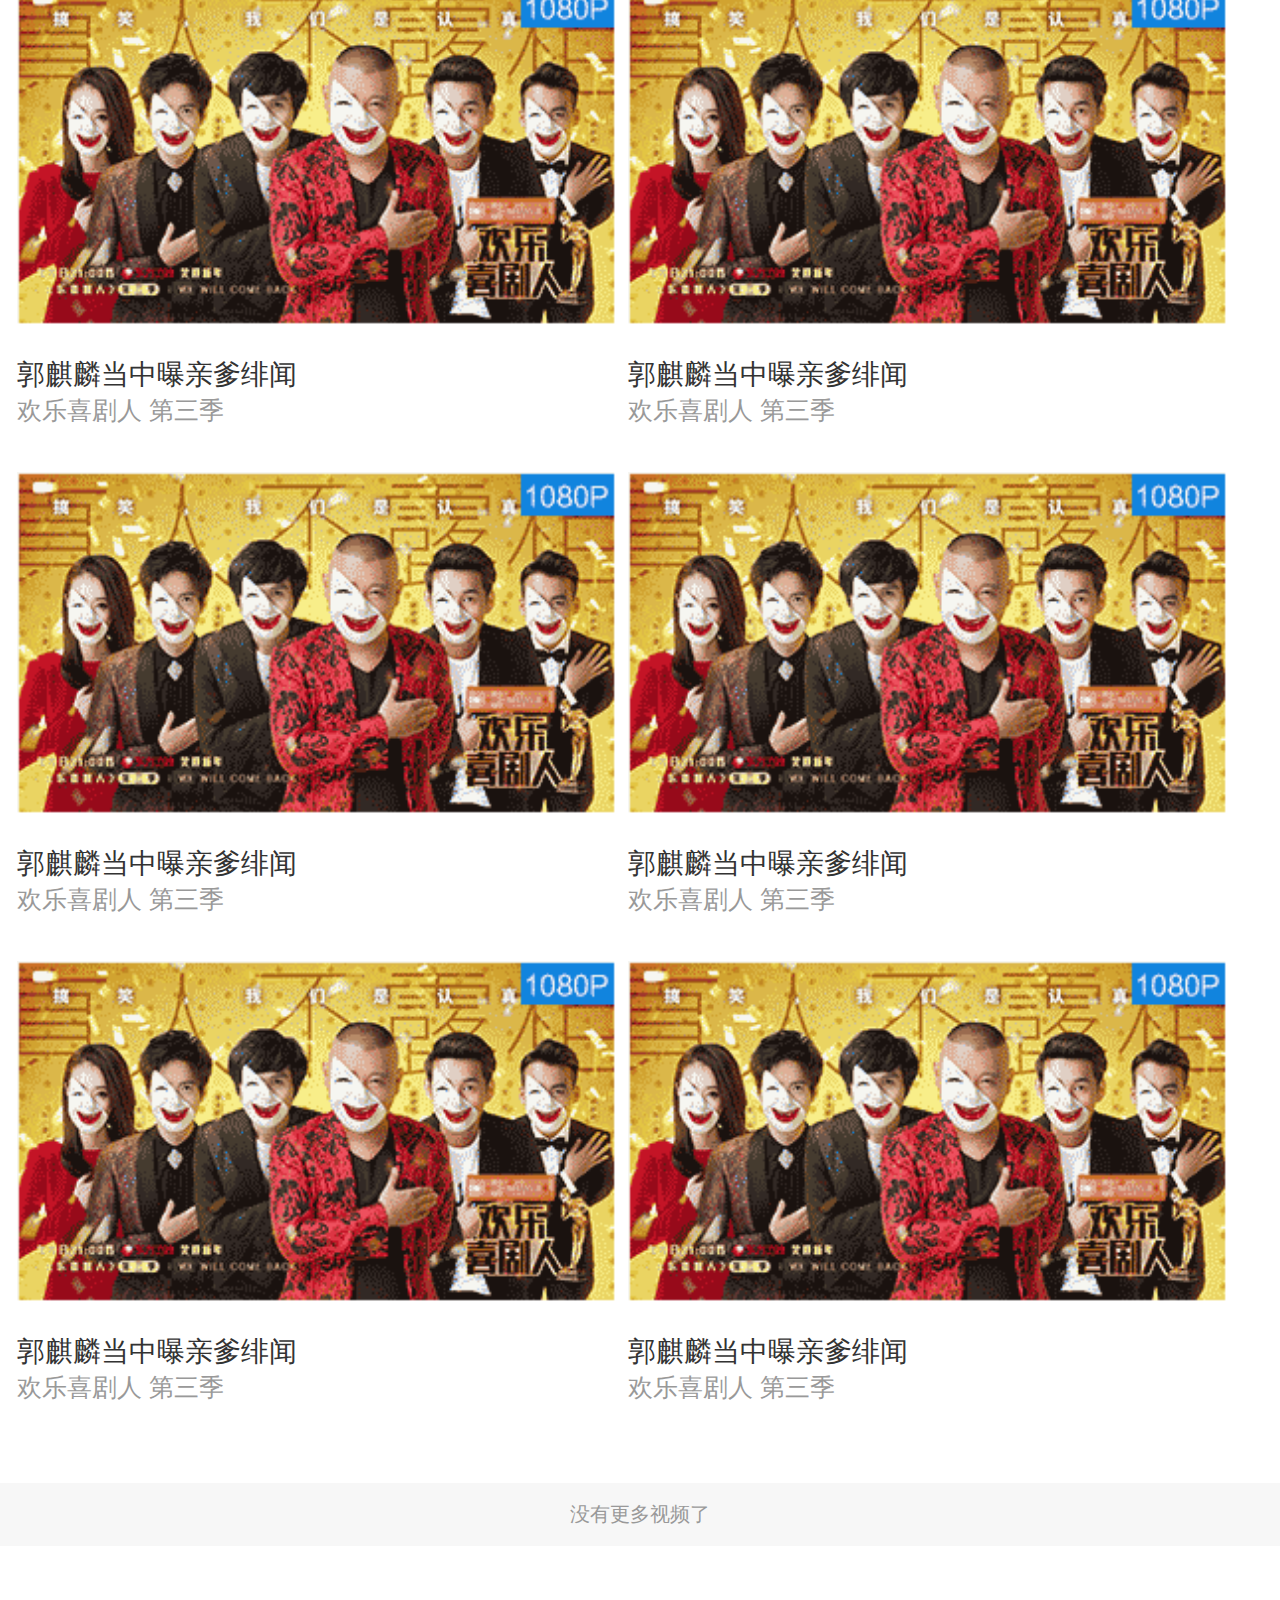
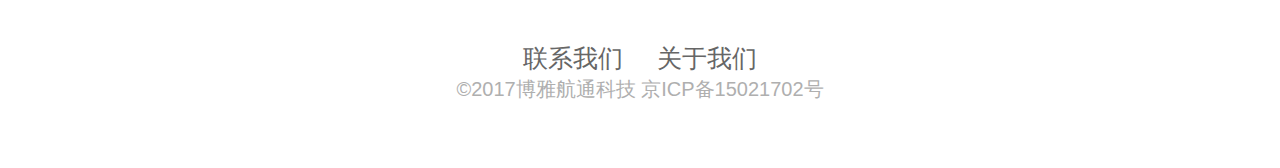
<file: videos.html>
<!DOCTYPE html>
<html>
	<head>
		<meta charset="UTF-8">
		<title>index</title>
		<meta name="viewport" content="width=device-width,initial-scale=1,minimum-scale=1,maximum-scale=1,user-scalable=no" />
		<link rel="stylesheet" type="text/css" href="v2/css/vivewport.css"/>
		<!--<link rel="stylesheet" type="text/css" href="css/swiper.min.css"/>-->
		<link rel="stylesheet" type="text/css" href="v2/css/videos.css"/>
	</head>
	<body>
		<div class="boxmin">
		<!--头部导航-->
		<header >
			<div class="leftImg">
				<img src="v2/img/biao2.png"/>
			</div>
			<div class="aboutu">优酷精选</div>
		</header>
		<!--中间部分-->
		<nav >		
			<!--优酷精选-->
			<div class="void">
				<div class="voides">
					<ul>
						<li class="fang">
							<img src="v2/img/huan.png"/>
							<p>郭麒麟当中曝亲爹绯闻</p>
							<p>欢乐喜剧人&nbsp;第三季</p>
						</li>
						<li class="fang">
							<img src="v2/img/huan.png"/>
							<p>郭麒麟当中曝亲爹绯闻</p>
							<p>欢乐喜剧人&nbsp;第三季</p>
						</li>
						<li class="fang">
							<img src="v2/img/huan.png"/>
							<p>郭麒麟当中曝亲爹绯闻</p>
							<p>欢乐喜剧人&nbsp;第三季</p>
						</li>
						<li class="fang">
							<img src="v2/img/huan.png"/>
							<p>郭麒麟当中曝亲爹绯闻</p>
							<p>欢乐喜剧人&nbsp;第三季</p>
						</li>
						<li>
							<img src="v2/img/huan.png"/>
							<p>郭麒麟当中曝亲爹绯闻</p>
							<p>欢乐喜剧人&nbsp;第三季</p>
						</li>
						<li>
							<img src="v2/img/huan.png"/>
							<p>郭麒麟当中曝亲爹绯闻</p>
							<p>欢乐喜剧人&nbsp;第三季</p>
						</li>
						<li>
							<img src="v2/img/huan.png"/>
							<p>郭麒麟当中曝亲爹绯闻</p>
							<p>欢乐喜剧人&nbsp;第三季</p>
						</li>
						<li>
							<img src="v2/img/huan.png"/>
							<p>郭麒麟当中曝亲爹绯闻</p>
							<p>欢乐喜剧人&nbsp;第三季</p>
						</li>
						<li>
							<img src="v2/img/huan.png"/>
							<p>郭麒麟当中曝亲爹绯闻</p>
							<p>欢乐喜剧人&nbsp;第三季</p>
						</li>
						<li>
							<img src="v2/img/huan.png"/>
							<p>郭麒麟当中曝亲爹绯闻</p>
							<p>欢乐喜剧人&nbsp;第三季</p>
						</li>
						<li>
							<img src="v2/img/huan.png"/>
							<p>郭麒麟当中曝亲爹绯闻</p>
							<p>欢乐喜剧人&nbsp;第三季</p>
						</li>
						<li>
							<img src="v2/img/huan.png"/>
							<p>郭麒麟当中曝亲爹绯闻</p>
							<p>欢乐喜剧人&nbsp;第三季</p>
						</li>
						
					</ul>
				</div>
			</div>
			
												
		</nav>
		
		<!--底部-->
		<div class="spli">没有更多视频了</div>
		<footer>
			
			<span>联系我们</span>&nbsp;&nbsp;
			<span>关于我们</span>
			<p>©2017博雅航通科技&nbsp;京ICP备15021702号</p>	
						
		</footer>
		</div>
		<script type="text/javascript" src="v2/js/comlink.js"></script>
		<script type="text/javascript" src="v2/js/zepto.min.js"></script>
		<script type="text/javascript" src="v2/js/videos.js"></script>
	</body>
</html>
</file>
<file: v2/css/vivewport.css>
@media only screen and (width: 320px) {
    html {
        font-size: 16px;
    }
    /*.fixed{
	width: 76%;
    }*/
}

@media only screen and (width: 360px) {
    html {
        font-size: 18px;
    }
    /*.fixed{
	width: 76%;
    }*/
}

@media only screen and (width: 375px) {
    html {
        font-size: 18.75px;
    }
    /*.fixed{
	width: 76%;
    }*/
}

@media only screen and (width: 400px) {
    html {
        font-size: 20px;
    }
    /*.fixed{
	width: 76%;
    }*/
}

@media only screen and (width: 412px) {
    html {
        font-size: 20.6px;
    }
    /*.fixed{
	width: 76%;
    }*/
}

@media only screen and (width: 414px) {
    html {
        font-size: 20.7px;
    }
    /*.fixed{
	width: 76%;
    }*/
}

@media only screen and (min-width: 640px) {
    html {
        font-size: 32px;
    }
    /*.fixed{
	width: 76%;
    }*/
}
@media only screen and (min-width: 750px) {
    html {
        font-size: 37.5px;
    }
    /*.fixed{
	width: 76%;
    }*/
}
@media only screen and (min-width: 800px) {
    html {
        font-size: 40px;
    }
    body{
    	width: 100%;
    	height: 100%;
    	position: relative;
    }
    /*.box{
    	margin: 0 auto;
    	left: 0;
    	right: 0;
    	width: 800px;
    }
    .fixed{
    	width: 70%;
		margin:0 auto;  
		left:0;  
		right:0;  
    }*/
}
@media only screen and (min-width: 900px) {
    html {
        font-size: 40px;
    }
    body{
    	width: 100%;
    	height: 100%;
    	position: relative;
    }
    /*.box{
    	margin: 0 auto;
    	left: 0;
    	right: 0;
    	width: 800px;
    }
    .fixed{
    	width: 62%;
		margin:0 auto;  
		left:0;  
		right:0;  
    }*/
}

@media only screen and (min-width: 1000px) {
    html {
        font-size: 40px;
    }
    body{
    	width: 100%;
    	height: 100%;
    	position: relative;
    }
    /*.box{
    	margin: 0 auto;
    	left: 0;
    	right: 0;
    	width: 800px;
    }
    .fixed{
    	width: 53%;
		margin:0 auto;  
		left:0;  
		right:0;  
    }*/
}
@media only screen and (min-width: 1100px) {
    html {
        font-size: 40px;
    }
    body{
    	width: 100%;
    	height: 100%;
    	position: relative;
    }
    /*.box{
    	margin: 0 auto;
    	left: 0;
    	right: 0;
    	width: 800px;
    }
    .fixed{
    	width: 49%;
		margin:0 auto;  
		left:0;  
		right:0;  
    }*/
}
@media only screen and (min-width: 1200px) {
    html {
        font-size: 40px;
    }
    body{
    	width: 100%;
    	height: 100%;
    	position: relative;
    }
    /*.box{
    	margin: 0 auto;
    	left: 0;
    	right: 0;
    	width: 500px;
    }
    .fixed{
    	width: 500px;
		margin:0 auto;  
		left:0;  
		right:0;  
    }*/
}
/*rest*/
@charset "utf-8";
html {
color:#000;
background:#fff;
overflow-y:scroll;
-webkit-text-size-adjust:100%;
-ms-text-size-adjust:100%
}
html * {
outline:0;
-webkit-text-size-adjust:none;
-webkit-tap-highlight-color:rgba(0,0,0,0)
}
html,body {
font-family:sans-serif
}
body,div,dl,dt,dd,ul,ol,li,h1,h2,h3,h4,h5,h6,pre,code,form,fieldset,legend,input,textarea,p,blockquote,th,td,hr,button,article,aside,details,figcaption,figure,footer,header,hgroup,menu,nav,section {
margin:0;
padding:0
}
input,select,textarea {
font-size:100%
}
table {
border-collapse:collapse;
border-spacing:0
}
fieldset,img {
border:0
}
abbr,acronym {
border:0;
font-variant:normal
}
del {
text-decoration:line-through
}
address,caption,cite,code,dfn,em,th,var {
font-style:normal;
font-weight:500
}
ol,ul {
list-style:none
}
caption,th {
text-align:left
}
h1,h2,h3,h4,h5,h6 {
font-size:100%;
font-weight:500
}
q:before,q:after {
content:''
}
sub,sup {
font-size:75%;
line-height:0;
position:relative;
vertical-align:baseline
}
sup {
top:-.5em
}
sub {
bottom:-.25em
}
a:hover {
text-decoration:underline
}
ins,a {
text-decoration:none
}
</file>
<file: v2/css/index.css>
/*外边盒子*/
.box{
	/*width: 100%;*/
}
/*头部*/
header{
	text-align: center;
	position: relative;
	width: 100%;
	height: 2.2rem;
	background-color: #f0f0f0;
}
.mid{
	display: inline-block;
	line-height: 2.2rem;
	color: rgb(1,69,151);
}
.mid span{
	font-size: 0.7rem;
}
.img1{
	width: 2.2rem;
	vertical-align: middle;
}
.right{
	width: 4rem;
	color: #666;
	position: absolute;
	right: 0.7rem;
	line-height: 2.2rem;
	font-size: 0.56rem;
}
.right img{
	width: 0.6rem;
	vertical-align: middle;
}
/*显示框*/
/*.show-box{
	width: 100px;
	height: 280px;
	background: url(../img/sever.png) no-repeat 100% 100%;
	position: absolute;
	right: 50px;
	top: 100px;
	z-index: 100000;*/
	/*background: red;*/
	/*146 280 4.56 8.75*/
/*}*/
.show-box{
	width: 4.56rem;
	height: 8.5rem;
	position: absolute;
	border-radius: 0.25rem;
	right: 0.875rem;
	top: 1.8rem;
	z-index: 100000;
	background: white;
	font-size: 0.75rem;
	color: #909090;
}
.point{
	width: 1rem;
	height: 1rem;	
	background: white;
	position: relative;
	left: 3rem;
	top: -0.125rem;
	-webkit-transform: rotate(45deg);
	z-index: 100000;
}
.langa{
	width: 3.2rem;
	margin: 0rem 0.68rem;
	text-align: left;
}

.spl-line{
	width: 3.2rem;
	height: 1px;
	background:#c0c0c0 ;
	margin: 0.3rem 0.68rem 0.5rem;
}
.show-box{
	display: none;
}

/*导航栏*/
.dip{
	/*width: 76%;*/
	width: 100%;
	height: 1.93rem;
	background-color: rgb(0,159,202);
	text-align: center;
	/*margin:auto;
	right: 0;
	left: 0;*/
	/*padding-left: 12%;
	padding-right: 12%;*/
	/*padding: 0 12%;*/
}
.fixed{	
	position: fixed;
	margin-top: -2.2rem;
	z-index: 10000000;
}
.dip>ul{
	width: 76%;
	margin-left: 12%;
	margin-right: 12%;
	height: 1.93rem;
	display: -webkit-flex;
	-webkit-justify-content: space-around;
	position: relative;
	/*text-decoration: none;*/
}
/*.ula{
	-moz-text-decoration-style: none;
	text-decoration: none;
	display: inline-block;
	text-align: center;
	width: 2.1rem;
	line-height: 1.93rem;
}*/
/*.dip>ul>a>li{*/
	/*text-decoration: none;*/
	/*font-size: 0.81rem;
	color: rgb(173,199,254);*/
	/*color: red;*/
/*}*/
.dip>ul>li{
	text-align: center;
	width: 2.1rem;
	line-height: 1.93rem;
}
.dip>ul>li>a{
	/*display: inline-block;*/
	text-decoration: none;
	font-size: 0.81rem;
	color: rgb(173,199,254);
	/*width: 2.1rem;
	line-height: 1.93rem;*/
	/*color: red;*/
}
/*视频文字样式*/
.lis:nth-child(1) a{
	font-size: 1rem;
	color: white;
}
/*隐藏*/
.comment{
	display: none;
}
.conone{
	display: block;
}
/*轮播图*/
.scroll{
	width: 100%;
	position: relative;
}
 .swiper-container {
        width: 100%;
        height: 100%;      
    }
    .swiper-slide {
        /*text-align: center;*/
        /*font-size: 18px;*/
        /*background: red;*/
       width: 100%;
        /* Center slide text vertically */
        display: -webkit-box;
        display: -ms-flexbox;
        display: -webkit-flex;
        display: flex;
        -webkit-box-pack: center;
        -ms-flex-pack: center;
        -webkit-justify-content: center;
        justify-content: center;
        -webkit-box-align: center;
        -ms-flex-align: center;
        -webkit-align-items: center;
        align-items: center;
    }
   .swiper-slide img{
   	width: 100%;
   	height: 100%;
   }
   .swiper-pagination {
  position: absolute;
  z-index: 20;
  bottom: 0.625rem;
  width: 100%;
  text-align: center;
}
.swiper-pagination-bullet {
  display: inline-block;
  width: 0.5rem;
  height: 0.5rem;
  border-radius: 0.5rem;
  background: rgba(120,100,100,0);
  margin: 0 0.4rem;
  opacity: 0.8;
  border: 1px solid #fff;
  cursor: pointer;
}
.swiper-pagination-bullet-active {
  background: #fff ;
} 

/*优酷精选*/

.void{
	width: 95.5%;
	padding:0.87rem 0.43rem;
	overflow: hidden;
}
.title{
	width: 100%;
	position: relative;
}
.shu{
	display: inline-block;
	width: 0.2rem;
	height: 1rem;
	background-color: rgb(0,159,202);
	vertical-align: bottom;
}
.title span{
	font-size: 0.81rem;
}
.title a{
	padding: 0;
	position: absolute;
	right: 0.5rem;
	bottom: 0;
	color: rgb(0,159,202);
	font-size: 0.625rem;
	text-decoration: none;
}
.voides{
	margin-top: 1rem;
	width: 100%;
}
.voides ul{
	width: 100%;
}
.voides ul li {
	width: 49%;
	float: left;
	margin-bottom: 1.125rem;
}
.voides ul li:nth-child(n+1){
	margin-right: 1%;
}
.voides ul li img{
	width: 100%;
}
.voides ul li p:nth-child(2){
	margin-top: 0.5rem;
	font-size: 0.7rem;
	color: #333;
}
.voides ul li p:nth-child(3){
	font-size: 0.625rem;
	color: #999;
}
/*中间断层*/
.spl{
	width: 100%;
	height: 0.0625rem;
	background: rgb(247,247,247);
}

/*资讯*/

/*新闻列表*/
.onews{
	width: 95.5%;
	padding:0.87rem 0.43rem;
}
.onews div{
	display: inline-block;
}
.onews div:nth-child(1) img{
	width: 100%;
	/*height: 73px;*/
}
.onews div:nth-child(1) {
	width: 33%;
	padding-right: 0.21rem;
}
.onews div:nth-child(2) {
	width: 64.2%;
	height: 100%;
	vertical-align: top;
}
.p1{
	font-size: 0.875rem;
	color: #333333;
}
.p2{
	font-size: 0.75rem;	
	text-align: right;
	/*padding-top: 0.25rem;*/
	color: #777777;
}
/*媒体查询*/
@media screen and (min-width: 320px) and (max-width: 420px) {
    .p2 {
        padding-top: 0.23rem;
    }
}
@media screen and (min-width: 420px) and (max-width: 760px) {
    .p2 {
        padding-top: 1.2rem;
    }
}
@media screen and (min-width: 760px) and (max-width: 1000px) {
    .p2 {
        padding-top: 0.25rem;
    }
}
@media screen and (min-width: 1000px) and (max-width: 1200px) {
    .p2 {
        padding-top: 1.5rem;
    }
}
@media screen and (min-width: 1200px)  {
    .p2 {
        padding-top: 1rem;
    }
}
/*新闻2*/
.tnews{
	width: 95.5%;
	padding:0.87rem 0.43rem;
}
.imgs{
	width: 100%;
}
.imgs img{
	width: 32%;
	float: left;
	margin: 2% 0;
}
.imgs img:nth-child(2){
	margin: 2% 1.7%;
}
/*分割*/
.split{
	width: 100%;
	height: 1.56rem;
	background: rgb(247,247,247);
	margin-top: 1.3rem;
	line-height: 1.56rem;
	text-align: center;
	color: #999999;
	font-size: 0.5rem;
}

/*有声*/
.musics{
	margin-top: 1rem;
	width: 100%;
}
.musics ul{
	width: 100%;
}
.musics ul li {
	width: 32%;
	float: left;
	margin-bottom: 1rem;
}
.musics ul li:nth-child(3n+2){
	margin:0 1.2%;
}
.musics ul li img{
	width: 100%;
}
.musics ul li p:nth-child(2){
	/*margin-top: 0.5rem;*/
	font-size: 0.7rem;
	color: #333;
}
.musics ul li p:nth-child(3){
	font-size: 0.625rem;
	color: #999;
}

/*底部图片*/
.fimg{
	/*display: inline-block;*/
	/*margin-top:1rem ;*/
	width: 100%;
	/*height: 2rem;*/
}

/*游戏*/
.pgames{
	margin-top: 1rem;
	width: 100%;
}
.pgames ul{
	width: 100%;
}
.pgames ul li {
	width: 24%;
	float: left;
	margin-bottom: 1rem;
	text-align: center;
}
.pgames ul li:nth-child(4n+2){
	margin:0 1%;
}
.pgames ul li:nth-child(4n+3){
	margin-right: 1%;
}
.pgames ul li img{
	width: 100%;
}
.pgames ul li p:nth-child(2){
	/*margin-top: 0.5rem;*/
	font-size: 0.75rem;
	color: #333;
}




/*底部*/
/*分割*/
.spli{
	width: 100%;
	height: 1.56rem;
	background: rgb(247,247,247);
}
footer{
	width: 100%;
	text-align: center;
	height: 5.56rem;
	
}
footer span{
	display: inline-block;
	font-size: 0.625rem;
	color: #666666;
	margin-top: 7.5%;
}
footer p{
	font-size: 0.5rem;
	color: rgb(175,175,175);
}
</file>
<file: v2/css/about.css>
/*头部*/
header{
	width: 100%;
	height: 2.2rem;
	background: rgb(0,159,234);
}
.leftImg{
	display: inline-block;
	text-align: center;
	width: 3.125rem;
	height: 100%;
	line-height: 2.6rem;
	border-right:0.0625rem rgb(4,105,152) solid ;	
}
.leftImg img{
	width: 2.125rem;
}
.aboutu{
	display: inline-block;
	height: 100%;
	line-height: 2.3rem;
	color: white;
	vertical-align: top;
	margin-left: 0.4rem;
	font-size: 0.75rem;
}
/*中间*/
nav{
	width: 95.5%;
	padding:0.87rem 0.43rem;
}
.uptxt{
	width: 100%;
	height: 2.56rem;
	font-size: 0.875rem;
	border-bottom: 0.0625rem rgb(210,210,210) solid;
}
.uptxt p:nth-child(1) b{
	color: rgb(0,159,234);
}
.uptxt p:nth-child(1){
	color: rgb(0,160,233);
}
.uptxt p:nth-child(2){
	color: rgb(0,160,233);
}
.text{
	padding-top: 0.44rem;
	color: #333;
	font-size: 0.875rem;
	line-height: 1.5rem;
	margin-bottom: 7.5rem;
}
/*底部*/
.split{
	width: 100%;
	height: 0.312rem;
	background: rgb(247,247,247);
}
footer{
	width: 100%;
	text-align: center;
	height: 5.56rem;
}
footer span{
	display: inline-block;
	font-size: 0.625rem;
	color: #666666;
	margin-top: 7.5%;
}
footer p{
	font-size: 0.5rem;
	color: rgb(175,175,175);
}
</file>
<file: v2/css/bg.css>
.all{
	width: 100%;
	height: 35rem;
	position: relative;
}
.all .bg1{
	width: 100%;
	height: 35rem;
}
.content{
	width: 100%;
	text-align: center;
	position: absolute;
	top: 4.25rem;
}
.content p{
	color: white;
}
.content p:nth-child(1){
	font-size: 0.875rem;
}
.content p:nth-child(2){
	font-size: 0.75rem;
	margin-bottom: 2rem;
}
.content ul{
	width: 100%;
}
.content ul li{
	width: 7.75rem;
	height: 1.875rem;
	border: 1px white solid;
	border-radius: 0.9375rem ;
	line-height: 1.875rem;
	color: white;
	margin: 1rem auto;
	/*margin:1rem 32% ;*/
	/*246 60 640 406 128 112*/
}
.all a{
	display: inline-block;
	margin-top: 2rem;
}
.all a img{
	width: 12.6875rem;	
}
</file>
<file: v2/css/cvideo.css>
/*头部*/
header{
	width: 100%;
	height: 2.2rem;
	background: rgb(0,159,234);
	position: fixed;
	z-index: 1000000;
}
.leftImg{
	display: inline-block;
	text-align: center;
	width: 3.125rem;
	height: 100%;
	line-height: 2.6rem;
	border-right:0.0625rem rgb(4,105,152) solid ;	
}
.leftImg img{
	width: 2.125rem;
}
.aboutu{
	display: inline-block;
	height: 100%;
	line-height: 2.3rem;
	color: white;
	vertical-align: top;
	margin-left: 0.4rem;
	font-size: 0.75rem;
}
/*中间部分*/
/*视频*/
.outCont{
	width: 100%;
	padding-top: 2.2rem;	
}
.content{
	width: 100%;
}
.content video{
	width: 100%;
}
/*简介部分*/
.txts{
	width: 95.5%;
	height: 7.5rem;
	padding:0.1rem 0.43rem;
	overflow: hidden;
}
.txts p:nth-child(1){
	color: #333333;
	font-size: 0.875rem;
}
.txts p{
	color: #888888;
	font-size: 0.75rem;
	line-height: 1.3rem;
}

/*加载按钮*/
.load{
	width: 100%;
	padding-bottom: 0.5rem;
	text-align: center;
	-webkit-box-shadow: 0 -0.1rem 30px 1px lightgrey;
}
.load img{
	width: 1rem;
}
/*分割线*/
.spl{
	width: 100%;
	height: 0.2rem;
	/*background: rgb(247,247,247);*/
	background: gainsboro;
}
/*选集部分*/
.cvideos{
	width: 95.5%;
	padding:1.5rem 0.43rem 1rem;
	position: relative;
}
.cvideos span:nth-child(1){
	color: #333333;
	font-size: 0.875rem;
}
.cvideos span:nth-child(2){
	color: #999999;
	position: absolute;
	right: 0.43rem;
	font-size: 0.8rem;
}
/*swiper滚动*/
  .swiper-container {
        width: 100%;
        /*height: 300px;*/
        /*margin: 20px auto;*/
       margin-bottom: 2.3rem;
    }
    .swiper-slide {  	
        /*text-align: center;*/
        /*font-size: 18px;*/
        /*background: #fff;*/       
        /* Center slide text vertically */
        display: -webkit-box;
        display: -ms-flexbox;
        display: -webkit-flex;
        display: flex;
        -webkit-box-pack: center;
        -ms-flex-pack: center;
        -webkit-justify-content: center;
        justify-content: center;
        -webkit-box-align: center;
        -ms-flex-align: center;
        -webkit-align-items: center;
        align-items: center;
    }
    /*.swiper-slide .conimg {
    	width: 400px;
    }*/
    .swiper-slide .conimg img{
    	width: 100%;
    }
    .swiper-slide .conimg p{
    	text-align: left;
    	font-size: 0.7rem;
    	color: #333333;
    }
/*底部*/
/*分割*/
.spli{
	width: 100%;
	height: 1.56rem;
	background: rgb(247,247,247);
	/*color: #999;
	font-size: 0.5rem;
	text-align: center;
	line-height: 1.56rem;*/
}
footer{
	width: 100%;
	text-align: center;
	height: 5.56rem;	
}
footer span{
	display: inline-block;
	font-size: 0.625rem;
	color: #666666;
	margin-top: 7.5%;
}
footer p{
	font-size: 0.5rem;
	color: rgb(175,175,175);
}
</file>
<file: v2/css/link.css>
/*头部*/
header{
	width: 100%;
	height: 2.2rem;
	background: rgb(0,159,234);
}
.leftImg{
	display: inline-block;
	text-align: center;
	width: 3.125rem;
	height: 100%;
	line-height: 2.6rem;
	border-right:0.0625rem rgb(4,105,152) solid ;	
}
.leftImg img{
	width: 2.125rem;
}
.aboutu{
	display: inline-block;
	height: 100%;
	line-height: 2.3rem;
	color: white;
	vertical-align: top;
	margin-left: 0.4rem;
	font-size: 0.75rem;
}
/*中间*/
nav{
	width: 95.5%;
	padding:0.87rem 0.43rem;
}
.uptxt{
	width: 100%;
	height: 2.56rem;
	font-size: 0.875rem;
	border-bottom: 0.0625rem rgb(210,210,210) solid;
}
.uptxt p:nth-child(1) b{
	color: rgb(0,159,234);
}
.uptxt p:nth-child(1){
	color: rgb(0,160,233);
}
.uptxt p:nth-child(2){
	color: rgb(0,160,233);
}

/*联系方式*/
.conlink a{
	text-decoration: none;	
	font-size: 0.875rem;
}
.conlink p{
	line-height: 2rem;
	font-size: 0.875rem;
}
.conlink p:nth-child(1){
	margin-top: 1rem;
}
.conlink p:nth-child(3){
	margin-top: 2rem;
}
.conlink p:nth-child(8){
	margin-bottom: 4.7rem;
}
/*底部*/
.split{
	width: 100%;
	height: 0.312rem;
	background: rgb(247,247,247);
}
footer{
	width: 100%;
	text-align: center;
	height: 5.56rem;
}
footer span{
	display: inline-block;
	font-size: 0.625rem;
	color: #666666;
	margin-top: 7.5%;
}
footer p{
	font-size: 0.5rem;
	color: rgb(175,175,175);
}
</file>
<file: v2/css/news.css>
/*头部*/
header{
	width: 100%;
	height: 2.2rem;
	background: rgb(0,159,234);
	position: fixed;
}
.leftImg{
	display: inline-block;
	text-align: center;
	width: 3.125rem;
	height: 100%;
	line-height: 2.6rem;
	border-right:0.0625rem rgb(4,105,152) solid ;	
}
.leftImg img{
	width: 2.125rem;
}
.aboutu{
	display: inline-block;
	height: 100%;
	line-height: 2.3rem;
	color: white;
	vertical-align: top;
	margin-left: 0.4rem;
	font-size: 0.75rem;
}
/*资讯详情*/
.void{
	width: 95.5%;
	padding:2rem 0.43rem 0.87rem;
	/*overflow: hidden;*/
}
.voides{
	margin-top: 0.8rem;
	width: 100%;
}
.himg{
	width: 100%;
}
.voides p:nth-child(5) img{
	width: 100%;
}
.voides p:nth-child(1){
	color: #000000;
	font-size: 1rem;
}
.voides p:nth-child(2){
	color: rgb(119,119,119);
	font-size: 0.75rem;
	margin:0.6875rem 0rem 0.8rem;
}
.voides p:nth-child(3){
	color: #333333;
	font-size: 0.875rem;
	line-height: 1.5rem;
}
.voides p:nth-child(5) {
	color: #333333;
	font-size: 0.875rem;
	line-height: 1.5rem;
}

/*底部*/
/*分割*/
.spli{
	width: 100%;
	height: 1.56rem;
	background: rgb(247,247,247);
	/*color: #999;
	font-size: 0.5rem;
	text-align: center;
	line-height: 1.56rem;*/
}
footer{
	width: 100%;
	text-align: center;
	height: 5.56rem;	
}
footer span{
	display: inline-block;
	font-size: 0.625rem;
	color: #666666;
	margin-top: 7.5%;
}
footer p{
	font-size: 0.5rem;
	color: rgb(175,175,175);
}
</file>
<file: v2/css/videos.css>
/*头部*/
header{
	width: 100%;
	height: 2.2rem;
	background: rgb(0,159,234);
	position: fixed;
}
.leftImg{
	display: inline-block;
	text-align: center;
	width: 3.125rem;
	height: 100%;
	line-height: 2.6rem;
	border-right:0.0625rem rgb(4,105,152) solid ;	
}
.leftImg img{
	width: 2.125rem;
}
.aboutu{
	display: inline-block;
	height: 100%;
	line-height: 2.3rem;
	color: white;
	vertical-align: top;
	margin-left: 0.4rem;
	font-size: 0.75rem;
}
/*优酷精选*/
.void{
	width: 95.5%;
	padding:2rem 0.43rem 0.87rem;
	overflow: hidden;
}
.voides{
	margin-top: 1rem;
	width: 100%;
}
.voides ul{
	width: 100%;
}
.voides ul li {
	width: 49%;
	float: left;
	margin-bottom: 1.125rem;
}
.voides ul li:nth-child(n+1){
	margin-right: 1%;
}
.voides ul li img{
	width: 100%;
}
.voides ul li p:nth-child(2){
	margin-top: 0.5rem;
	font-size: 0.7rem;
	color: #333;
}
.voides ul li p:nth-child(3){
	font-size: 0.625rem;
	color: #999;
}
/*底部*/
/*分割*/
.spli{
	width: 100%;
	height: 1.56rem;
	background: rgb(247,247,247);
	color: #999;
	font-size: 0.5rem;
	text-align: center;
	line-height: 1.56rem;
}
footer{
	width: 100%;
	text-align: center;
	height: 5.56rem;
	
}
footer span{
	display: inline-block;
	font-size: 0.625rem;
	color: #666666;
	margin-top: 7.5%;
}
footer p{
	font-size: 0.5rem;
	color: rgb(175,175,175);
}
</file>
